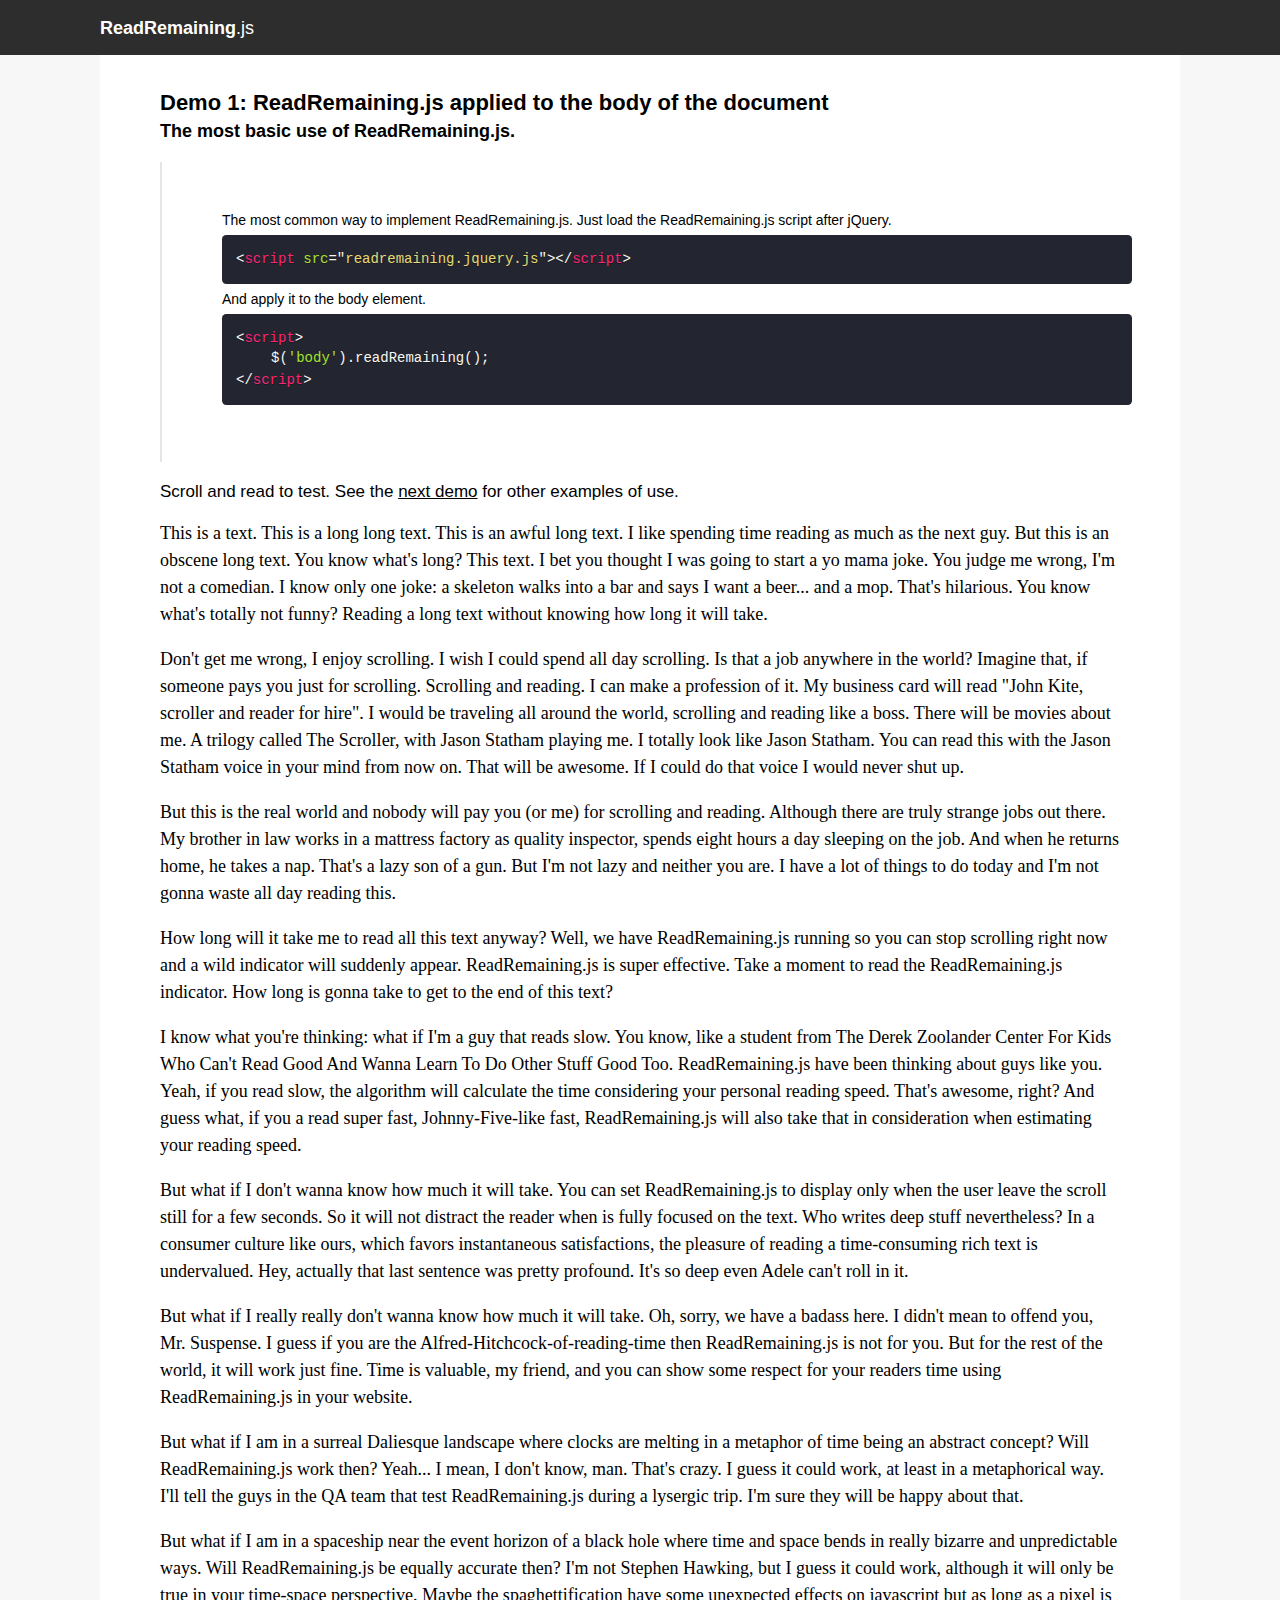
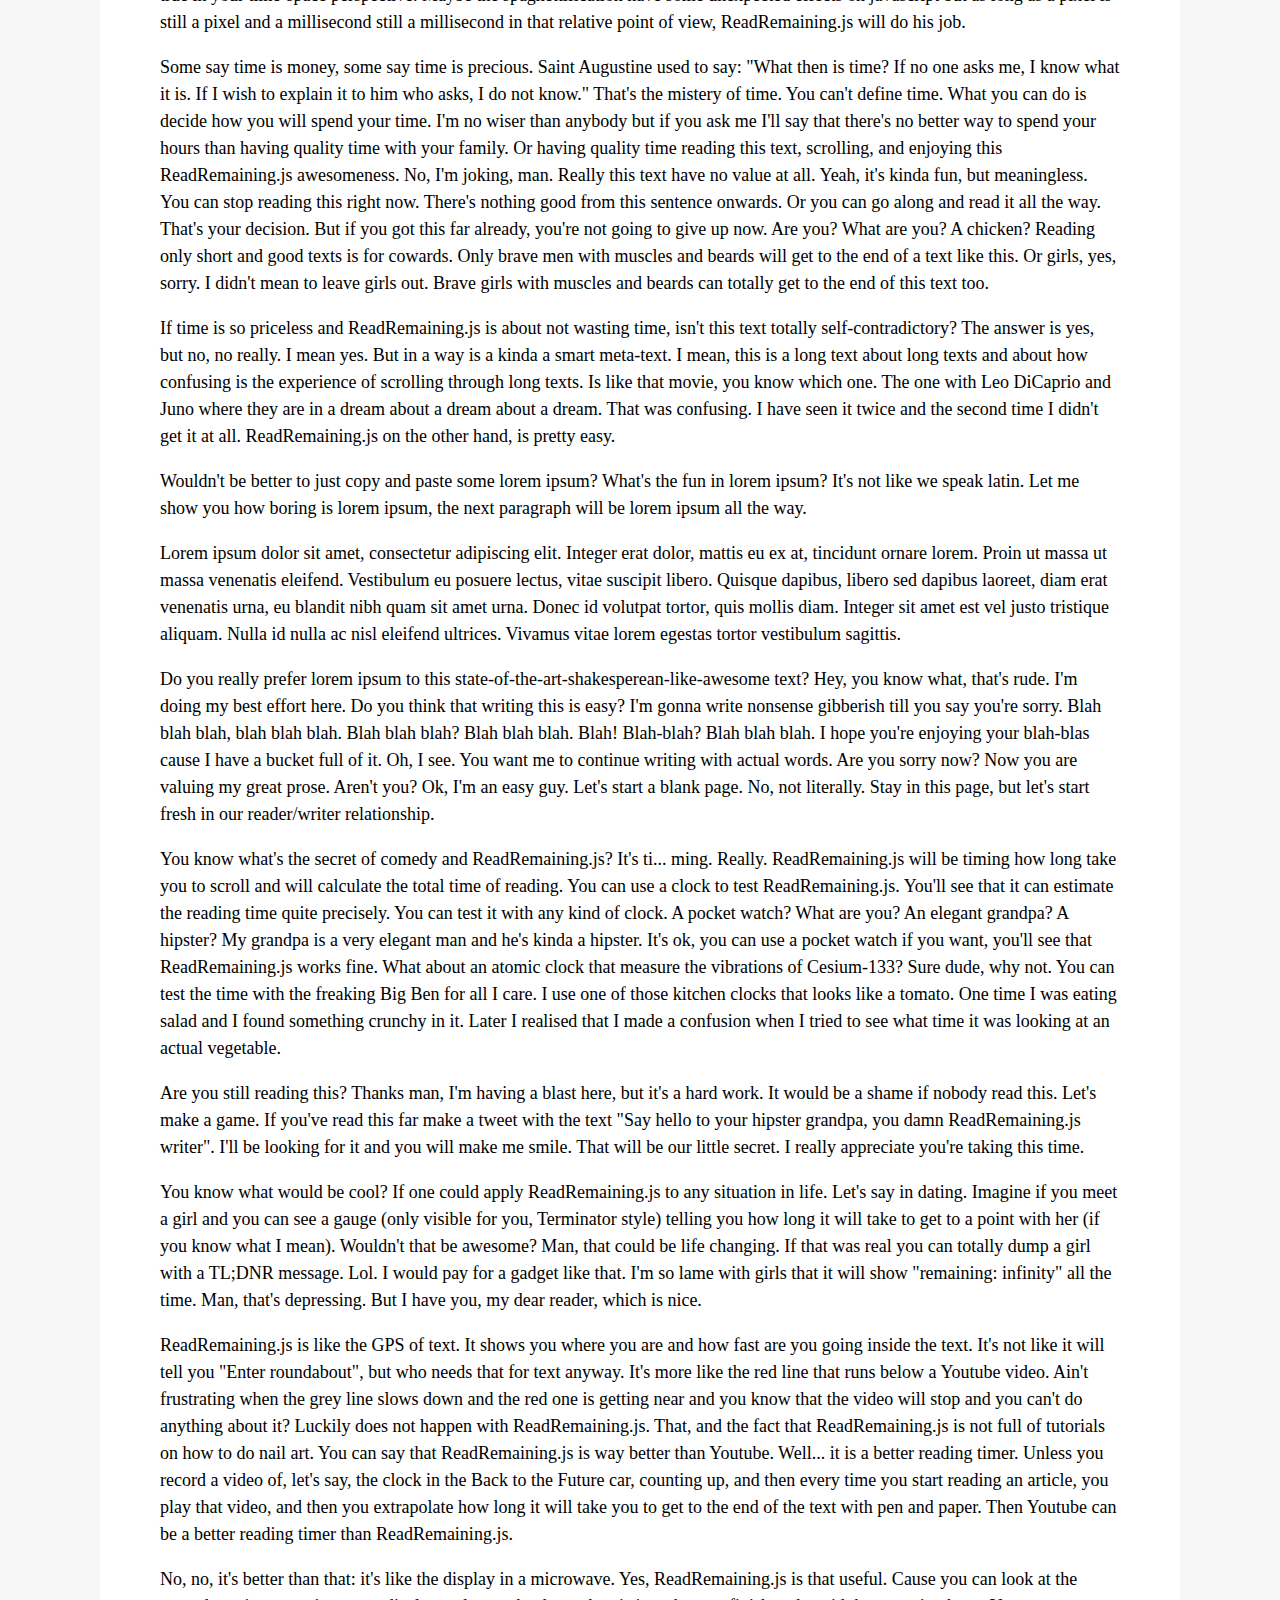
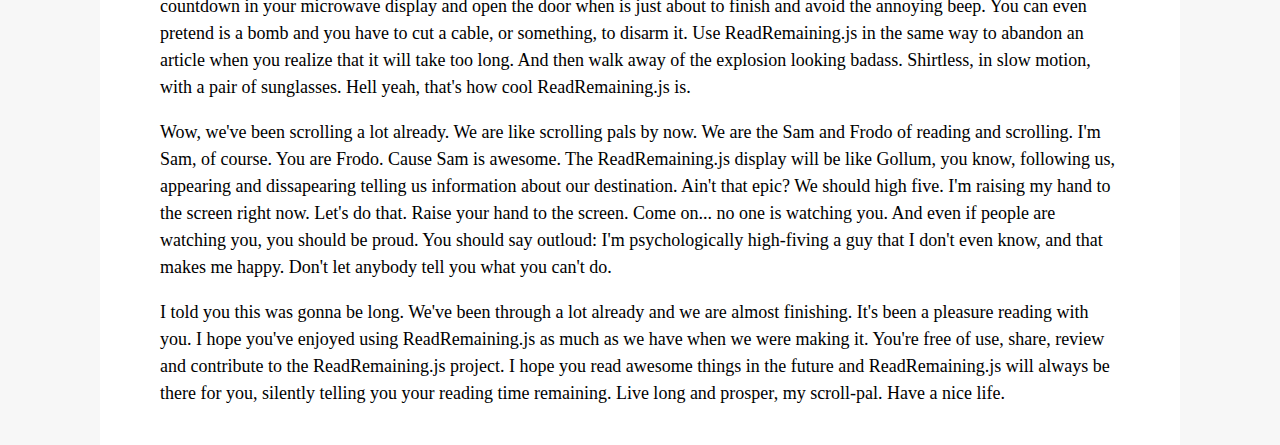
<file: readremaining/demos/demo1.html>
<!DOCTYPE html>
<html>
<head>
<title>Demo 1: Basic ReadRemaining.js</title>
<meta http-equiv="Content-Type" content="text/html; charset=UTF-8"/>
<link rel="stylesheet" href="style.css"/>
<link rel="stylesheet" href="../css/rr_light.css"/>
<link rel="icon" type="image/png" href="images/favicon.png"/>
</head>
<body>
	<div class="header white">
		<div class="wrap">
			<div id="logo"><a href="#"><h1>ReadRemaining<span>.js</span></h1></a></div>
		</div>
	</div>

	<div class="wrap demoText">
		<h1>Demo 1: ReadRemaining.js applied to the body of the document</h1>
		<h2>The most basic use of ReadRemaining.js.</h2>

		<div class="demoInstruction">
			<div class="wrap">

				The most common way to implement ReadRemaining.js. Just load the ReadRemaining.js script after jQuery.

				<pre class=" language-markup"><code class="language-markup"><span class="token script language-javascript"><span class="token tag"><span class="token tag"><span class="token punctuation">&lt;</span>script</span> <span class="token attr-name">src</span><span class="token attr-value"><span class="token punctuation">=</span><span class="token punctuation">"</span>readremaining.jquery.js<span class="token punctuation">"</span></span><span class="token punctuation">&gt;</span></span><span class="token tag"><span class="token tag"><span class="token punctuation">&lt;/</span>script</span><span class="token punctuation">&gt;</span></span></span></code></pre>

				And apply it to the body element.

				<pre class="language-markup"><code class="language-markup"><span class="token script language-javascript"><span class="token tag"><span class="token tag"><span class="token punctuation">&lt;</span>script</span></span><span class="token punctuation">&gt;</span>
	<code class=" language-javascript"><span class="token function">$</span><span class="token punctuation">(</span><span class="token string">'body'</span><span class="token punctuation">)</span><span class="token punctuation">.</span><span class="token function">readRemaining</span><span class="token punctuation">(</span><span class="token punctuation">)</span><span class="token punctuation">;</span></code>
<span class="token tag"><span class="token tag"><span class="token punctuation">&lt;/</span>script</span><span class="token punctuation">&gt;</span></span></span></code></pre>
				
			</div>
		</div>

		<div>
      Scroll and read to test. See the <a href="demo2.html">next demo</a> for other examples of use.
		</div>

		<p>
			This is a text. This is a long long text. This is an awful long text. I like spending time reading as much as the next guy. But this is an obscene long text. You know what's long? This text. I bet you thought I was going to start a yo mama joke. You judge me wrong, I'm not a comedian. I know only one joke: a skeleton walks into a bar and says I want a beer... and a mop. That's hilarious. You know what's totally not funny? Reading a long text without knowing how long it will take.
		</p>
		<p>
			Don't get me wrong, I enjoy scrolling. I wish I could spend all day scrolling. Is that a job anywhere in the world? Imagine that, if someone pays you just for scrolling. Scrolling and reading. I can make a profession of it. My business card will read "John Kite, scroller and reader for hire". I would be traveling all around the world, scrolling and reading like a boss. There will be movies about me. A trilogy called The Scroller, with Jason Statham playing me. I totally look like Jason Statham. You can read this with the Jason Statham voice in your mind from now on. That will be awesome. If I could do that voice I would never shut up.
		</p>
		<p>
			But this is the real world and nobody will pay you (or me) for scrolling and reading. Although there are truly strange jobs out there. My brother in law works in a mattress factory as quality inspector, spends eight hours a day sleeping on the job. And when he returns home, he takes a nap. That's a lazy son of a gun. But I'm not lazy and neither you are. I have a lot of things to do today and I'm not gonna waste all day reading this.
		</p>
		<p>
			How long will it take me to read all this text anyway? Well, we have ReadRemaining.js running so you can stop scrolling right now and a wild indicator will suddenly appear. ReadRemaining.js is super effective. Take a moment to read the ReadRemaining.js indicator. How long is gonna take to get to the end of this text?
		</p>
		<p>
			I know what you're thinking: what if I'm a guy that reads slow. You know, like a student from The Derek Zoolander Center For Kids Who Can't Read Good And Wanna Learn To Do Other Stuff Good Too. ReadRemaining.js have been thinking about guys like you. Yeah, if you read slow, the algorithm will calculate the time considering your personal reading speed. That's awesome, right? And guess what, if you a read super fast, Johnny-Five-like fast, ReadRemaining.js will also take that in consideration when estimating your reading speed.
		</p>
		<p>
			But what if I don't wanna know how much it will take. You can set ReadRemaining.js to display only when the user leave the scroll still for a few seconds. So it will not distract the reader when is fully focused on the text. Who writes deep stuff nevertheless? In a consumer culture like ours, which favors instantaneous satisfactions, the pleasure of reading a time-consuming rich text is undervalued. Hey, actually that last sentence was pretty profound. It's so deep even Adele can't roll in it.
		</p>
		<p>
			But what if I really really don't wanna know how much it will take. Oh, sorry, we have a badass here. I didn't mean to offend you, Mr. Suspense. I guess if you are the Alfred-Hitchcock-of-reading-time then ReadRemaining.js is not for you. But for the rest of the world, it will work just fine. Time is valuable, my friend, and you can show some respect for your readers time using ReadRemaining.js in your website.
		</p>
		<p>
			But what if I am in a surreal Daliesque landscape where clocks are melting in a metaphor of time being an abstract concept? Will ReadRemaining.js work then? Yeah... I mean, I don't know, man. That's crazy. I guess it could work, at least in a metaphorical way. I'll tell the guys in the QA team that test ReadRemaining.js during a lysergic trip. I'm sure they will be happy about that.
		</p>
		<p>
			But what if I am in a spaceship near the event horizon of a black hole where time and space bends in really bizarre and unpredictable ways. Will ReadRemaining.js be equally accurate then? I'm not Stephen Hawking, but I guess it could work, although it will only be true in your time-space perspective. Maybe the spaghettification have some unexpected effects on javascript but as long as a pixel is still a pixel and a millisecond still a millisecond in that relative point of view, ReadRemaining.js will do his job.
		</p>
		<p>
			Some say time is money, some say time is precious. Saint Augustine used to say: "What then is time? If no one asks me, I know what it is. If I wish to explain it to him who asks, I do not know." That's the mistery of time. You can't define time. What you can do is decide how you will spend your time. I'm no wiser than anybody but if you ask me I'll say that there's no better way to spend your hours than having quality time with your family. Or having quality time reading this text, scrolling, and enjoying this ReadRemaining.js awesomeness. No, I'm joking, man. Really this text have no value at all. Yeah, it's kinda fun, but meaningless. You can stop reading this right now. There's nothing good from this sentence onwards. Or you can go along and read it all the way. That's your decision. But if you got this far already, you're not going to give up now. Are you? What are you? A chicken? Reading only short and good texts is for cowards. Only brave men with muscles and beards will get to the end of a text like this. Or girls, yes, sorry. I didn't mean to leave girls out. Brave girls with muscles and beards can totally get to the end of this text too.
		</p>
		<p>
			If time is so priceless and ReadRemaining.js is about not wasting time, isn't this text totally self-contradictory? The answer is yes, but no, no really. I mean yes. But in a way is a kinda a smart meta-text. I mean, this is a long text about long texts and about how confusing is the experience of scrolling through long texts. Is like that movie, you know which one. The one with Leo DiCaprio and Juno where they are in a dream about a dream about a dream. That was confusing. I have seen it twice and the second time I didn't get it at all. ReadRemaining.js on the other hand, is pretty easy.
		</p>
		<p>
			Wouldn't be better to just copy and paste some lorem ipsum? What's the fun in lorem ipsum? It's not like we speak latin. Let me show you how boring is lorem ipsum, the next paragraph will be lorem ipsum all the way.
		</p>
		<p>
			Lorem ipsum dolor sit amet, consectetur adipiscing elit. Integer erat dolor, mattis eu ex at, tincidunt ornare lorem. Proin ut massa ut massa venenatis eleifend. Vestibulum eu posuere lectus, vitae suscipit libero. Quisque dapibus, libero sed dapibus laoreet, diam erat venenatis urna, eu blandit nibh quam sit amet urna. Donec id volutpat tortor, quis mollis diam. Integer sit amet est vel justo tristique aliquam. Nulla id nulla ac nisl eleifend ultrices. Vivamus vitae lorem egestas tortor vestibulum sagittis.
		</p>
		<p>
			Do you really prefer lorem ipsum to this state-of-the-art-shakesperean-like-awesome text? Hey, you know what, that's rude. I'm doing my best effort here. Do you think that writing this is easy? I'm gonna write nonsense gibberish till you say you're sorry. Blah blah blah, blah blah blah. Blah blah blah? Blah blah blah. Blah! Blah-blah? Blah blah blah. I hope you're enjoying your blah-blas cause I have a bucket full of it. Oh, I see. You want me to continue writing with actual words. Are you sorry now? Now you are valuing my great prose. Aren't you? Ok, I'm an easy guy. Let's start a blank page. No, not literally. Stay in this page, but let's start fresh in our reader/writer relationship.
		</p>
		<p>
			You know what's the secret of comedy and ReadRemaining.js? It's ti... ming. Really. ReadRemaining.js will be timing how long take you to scroll and will calculate the total time of reading. You can use a clock to test ReadRemaining.js. You'll see that it can estimate the reading time quite precisely. You can test it with any kind of clock. A pocket watch? What are you? An elegant grandpa? A hipster? My grandpa is a very elegant man and he's kinda a hipster. It's ok, you can use a pocket watch if you want, you'll see that ReadRemaining.js works fine. What about an atomic clock that measure the vibrations of Cesium-133? Sure dude, why not. You can test the time with the freaking Big Ben for all I care. I use one of those kitchen clocks that looks like a tomato. One time I was eating salad and I found something crunchy in it. Later I realised that I made a confusion when I tried to see what time it was looking at an actual vegetable.
		</p>
		<p>
			Are you still reading this? Thanks man, I'm having a blast here, but it's a hard work. It would be a shame if nobody read this. Let's make a game. If you've read this far make a tweet with the text "Say hello to your hipster grandpa, you damn ReadRemaining.js writer". I'll be looking for it and you will make me smile. That will be our little secret. I really appreciate you're taking this time.
		</p>
		<p>
			You know what would be cool? If one could apply ReadRemaining.js to any situation in life. Let's say in dating. Imagine if you meet a girl and you can see a gauge (only visible for you, Terminator style) telling you how long it will take to get to a point with her (if you know what I mean). Wouldn't that be awesome? Man, that could be life changing. If that was real you can totally dump a girl with a TL;DNR message. Lol. I would pay for a gadget like that. I'm so lame with girls that it will show "remaining: infinity" all the time. Man, that's depressing. But I have you, my dear reader, which is nice.
		</p>
		<p>
			ReadRemaining.js is like the GPS of text. It shows you where you are and how fast are you going inside the text. It's not like it will tell you "Enter roundabout", but who needs that for text anyway. It's more like the red line that runs below a Youtube video. Ain't frustrating when the grey line slows down and the red one is getting near and you know that the video will stop and you can't do anything about it? Luckily does not happen with ReadRemaining.js. That, and the fact that ReadRemaining.js is not full of tutorials on how to do nail art. You can say that ReadRemaining.js is way better than Youtube. Well... it is a better reading timer. Unless you record a video of, let's say, the clock in the Back to the Future car, counting up, and then every time you start reading an article, you play that video, and then you extrapolate how long it will take you to get to the end of the text with pen and paper. Then Youtube can be a better reading timer than ReadRemaining.js.
		</p>
		<p>
			No, no, it's better than that: it's like the display in a microwave. Yes, ReadRemaining.js is that useful. Cause you can look at the countdown in your microwave display and open the door when is just about to finish and avoid the annoying beep. You can even pretend is a bomb and you have to cut a cable, or something, to disarm it. Use ReadRemaining.js in the same way to abandon an article when you realize that it will take too long. And then walk away of the explosion looking badass. Shirtless, in slow motion, with a pair of sunglasses. Hell yeah, that's how cool ReadRemaining.js is.
		</p>
		<p>
			Wow, we've been scrolling a lot already. We are like scrolling pals by now. We are the Sam and Frodo of reading and scrolling. I'm Sam, of course. You are Frodo. Cause Sam is awesome. The ReadRemaining.js display will be like Gollum, you know, following us, appearing and dissapearing telling us information about our destination. Ain't that epic? We should high five. I'm raising my hand to the screen right now. Let's do that. Raise your hand to the screen. Come on... no one is watching you. And even if people are watching you, you should be proud. You should say outloud: I'm psychologically high-fiving a guy that I don't even know, and that makes me happy. Don't let anybody tell you what you can't do.
		</p>
		<p>
			I told you this was gonna be long. We've been through a lot already and we are almost finishing. It's been a pleasure reading with you. I hope you've enjoyed using ReadRemaining.js as much as we have when we were making it. You're free of use, share, review and contribute to the ReadRemaining.js project. I hope you read awesome things in the future and ReadRemaining.js will always be there for you, silently telling you your reading time remaining. Live long and prosper, my scroll-pal. Have a nice life.
		</p>
	</div>

<script src="jquery.min.js"></script>
<script src="../src/readremaining.jquery.js"></script>
<script>
	$('body').readRemaining();
</script>
</body>
</html>
</file>
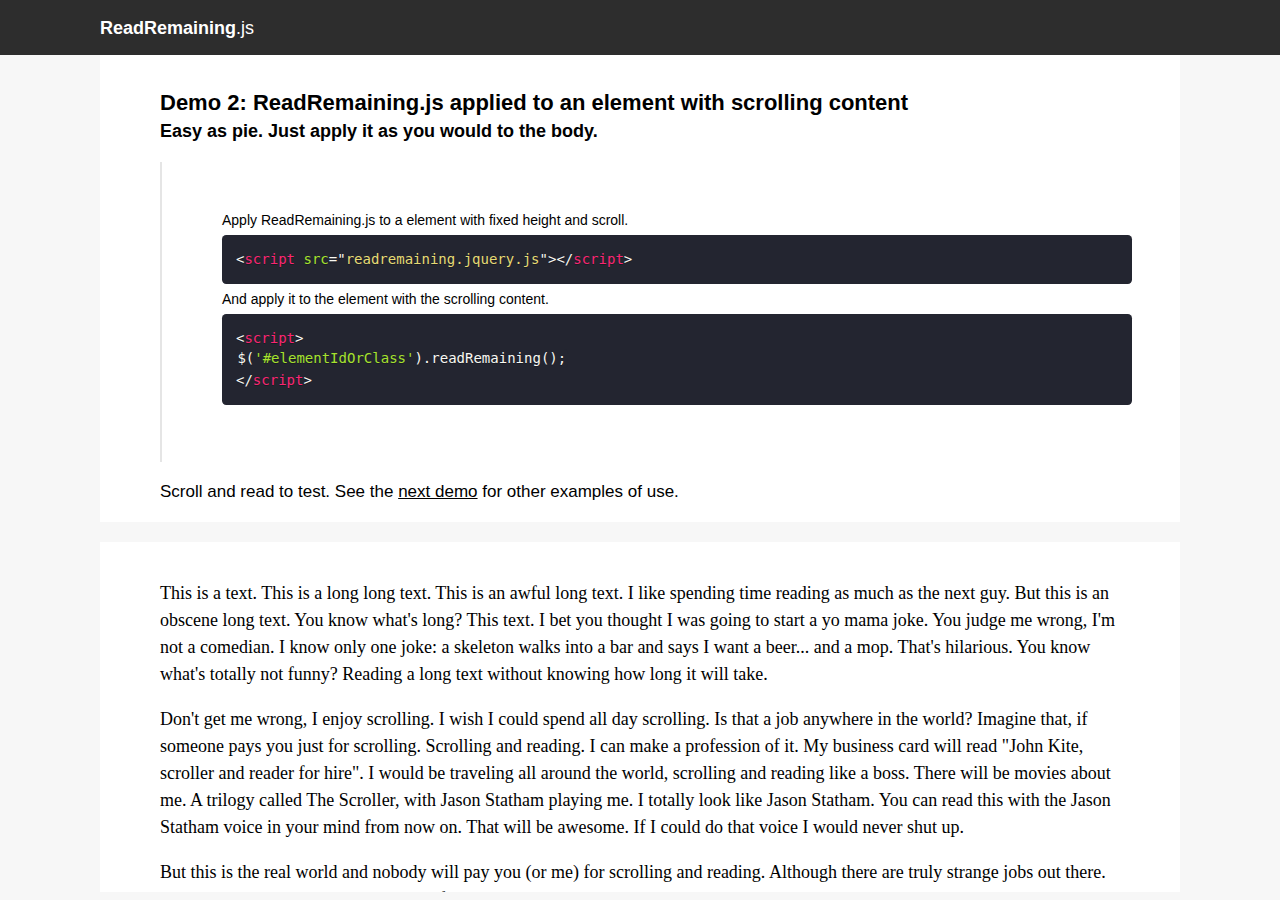
<file: readremaining/demos/demo2.html>
<!DOCTYPE html>
<html>
<head>
<title>Demo 2: ReadRemaining.js on a scrolling element</title>
<meta http-equiv="Content-Type" content="text/html; charset=UTF-8"/>
<link rel="stylesheet" href="style.css"/>
<link rel="stylesheet" href="../css/rr_light.css"/>
<link rel="icon" type="image/png" href="images/favicon.png"/>
</head>
<body>
	<div class="header white">
		<div class="wrap">
			<div id="logo"><a href="#"><h1>ReadRemaining<span>.js</span></h1></a></div>
		</div>
	</div>

	<div class="wrap demoText">
		<h1>Demo 2: ReadRemaining.js applied to an element with scrolling content</h1>
		<h2>Easy as pie. Just apply it as you would to the body.</h2>

		<div class="demoInstruction">
			<div class="wrap">

				Apply ReadRemaining.js to a element with fixed height and scroll.<br/>

				<pre class="language-markup"><code class="language-markup"><span class="token script language-javascript"><span class="token tag"><span class="token tag"><span class="token punctuation">&lt;</span>script</span> <span class="token attr-name">src</span><span class="token attr-value"><span class="token punctuation">=</span><span class="token punctuation">"</span>readremaining.jquery.js<span class="token punctuation">"</span></span><span class="token punctuation">&gt;</span></span><span class="token tag"><span class="token tag"><span class="token punctuation">&lt;/</span>script</span><span class="token punctuation">&gt;</span></span></span></code></pre>

				And apply it to the element with the scrolling content.<br/>

				<pre class="language-markup"><code class="language-markup"><span class="token script language-javascript"><span class="token tag"><span class="token tag"><span class="token punctuation">&lt;</span>script</span></span><span class="token punctuation">&gt;</span>
<code class=" language-javascript"><span class="token function">$</span><span class="token punctuation">(</span><span class="token string">'#elementIdOrClass'</span><span class="token punctuation">)</span><span class="token punctuation">.</span><span class="token function">readRemaining</span><span class="token punctuation">(</span><span class="token punctuation">)</span><span class="token punctuation">;</span></code>
<span class="token tag"><span class="token tag"><span class="token punctuation">&lt;/</span>script</span><span class="token punctuation">&gt;</span></span></span></code></pre>
		
			
			</div>
		</div>

    <div>
      Scroll and read to test. See the <a href="demo3.html">next demo</a> for other examples of use.
    </div>
	</div>

	<div id="demoText" class="wrap demoText" style="height: 350px;overflow: auto;margin-top:20px">

		<p>
			This is a text. This is a long long text. This is an awful long text. I like spending time reading as much as the next guy. But this is an obscene long text. You know what's long? This text. I bet you thought I was going to start a yo mama joke. You judge me wrong, I'm not a comedian. I know only one joke: a skeleton walks into a bar and says I want a beer... and a mop. That's hilarious. You know what's totally not funny? Reading a long text without knowing how long it will take.
		</p>
		<p>
			Don't get me wrong, I enjoy scrolling. I wish I could spend all day scrolling. Is that a job anywhere in the world? Imagine that, if someone pays you just for scrolling. Scrolling and reading. I can make a profession of it. My business card will read "John Kite, scroller and reader for hire". I would be traveling all around the world, scrolling and reading like a boss. There will be movies about me. A trilogy called The Scroller, with Jason Statham playing me. I totally look like Jason Statham. You can read this with the Jason Statham voice in your mind from now on. That will be awesome. If I could do that voice I would never shut up.
		</p>
		<p>
			But this is the real world and nobody will pay you (or me) for scrolling and reading. Although there are truly strange jobs out there. My brother in law works in a mattress factory as quality inspector, spends eight hours a day sleeping on the job. And when he returns home, he takes a nap. That's a lazy son of a gun. But I'm not lazy and neither you are. I have a lot of things to do today and I'm not gonna waste all day reading this.
		</p>
		<p>
			How long will it take me to read all this text anyway? Well, we have ReadRemaining.js running so you can stop scrolling right now and a wild indicator will suddenly appear. ReadRemaining.js is super effective. Take a moment to read the ReadRemaining.js indicator. How long is gonna take to get to the end of this text?
		</p>
		<p>
			I know what you're thinking: what if I'm a guy that reads slow. You know, like a student from The Derek Zoolander Center For Kids Who Can't Read Good And Wanna Learn To Do Other Stuff Good Too. ReadRemaining.js have been thinking about guys like you. Yeah, if you read slow, the algorithm will calculate the time considering your personal reading speed. That's awesome, right? And guess what, if you a read super fast, Johnny-Five-like fast, ReadRemaining.js will also take that in consideration when estimating your reading speed.
		</p>
		<p>
			But what if I don't wanna know how much it will take. You can set ReadRemaining.js to display only when the user leave the scroll still for a few seconds. So it will not distract the reader when is fully focused on the text. Who writes deep stuff nevertheless? In a consumer culture like ours, which favors instantaneous satisfactions, the pleasure of reading a time-consuming rich text is undervalued. Hey, actually that last sentence was pretty profound. It's so deep even Adele can't roll in it.
		</p>
		<p>
			But what if I really really don't wanna know how much it will take. Oh, sorry, we have a badass here. I didn't mean to offend you, Mr. Suspense. I guess if you are the Alfred-Hitchcock-of-reading-time then ReadRemaining.js is not for you. But for the rest of the world, it will work just fine. Time is valuable, my friend, and you can show some respect for your readers time using ReadRemaining.js in your website.
		</p>
		<p>
			But what if I am in a surreal Daliesque landscape where clocks are melting in a metaphor of time being an abstract concept? Will ReadRemaining.js work then? Yeah... I mean, I don't know, man. That's crazy. I guess it could work, at least in a metaphorical way. I'll tell the guys in the QA team that test ReadRemaining.js during a lysergic trip. I'm sure they will be happy about that.
		</p>
		<p>
			But what if I am in a spaceship near the event horizon of a black hole where time and space bends in really bizarre and unpredictable ways. Will ReadRemaining.js be equally accurate then? I'm not Stephen Hawking, but I guess it could work, although it will only be true in your time-space perspective. Maybe the spaghettification have some unexpected effects on javascript but as long as a pixel is still a pixel and a millisecond still a millisecond in that relative point of view, ReadRemaining.js will do his job.
		</p>
		<p>
			Some say time is money, some say time is precious. Saint Augustine used to say: "What then is time? If no one asks me, I know what it is. If I wish to explain it to him who asks, I do not know." That's the mistery of time. You can't define time. What you can do is decide how you will spend your time. I'm no wiser than anybody but if you ask me I'll say that there's no better way to spend your hours than having quality time with your family. Or having quality time reading this text, scrolling, and enjoying this ReadRemaining.js awesomeness. No, I'm joking, man. Really this text have no value at all. Yeah, it's kinda fun, but meaningless. You can stop reading this right now. There's nothing good from this sentence onwards. Or you can go along and read it all the way. That's your decision. But if you got this far already, you're not going to give up now. Are you? What are you? A chicken? Reading only short and good texts is for cowards. Only brave men with muscles and beards will get to the end of a text like this. Or girls, yes, sorry. I didn't mean to leave girls out. Brave girls with muscles and beards can totally get to the end of this text too.
		</p>
		<p>
			If time is so priceless and ReadRemaining.js is about not wasting time, isn't this text totally self-contradictory? The answer is yes, but no, no really. I mean yes. But in a way is a kinda a smart meta-text. I mean, this is a long text about long texts and about how confusing is the experience of scrolling through long texts. Is like that movie, you know which one. The one with Leo DiCaprio and Juno where they are in a dream about a dream about a dream. That was confusing. I have seen it twice and the second time I didn't get it at all. ReadRemaining.js on the other hand, is pretty easy.
		</p>
		<p>
			Wouldn't be better to just copy and paste some lorem ipsum? What's the fun in lorem ipsum? It's not like we speak latin. Let me show you how boring is lorem ipsum, the next paragraph will be lorem ipsum all the way.
		</p>
		<p>
			Lorem ipsum dolor sit amet, consectetur adipiscing elit. Integer erat dolor, mattis eu ex at, tincidunt ornare lorem. Proin ut massa ut massa venenatis eleifend. Vestibulum eu posuere lectus, vitae suscipit libero. Quisque dapibus, libero sed dapibus laoreet, diam erat venenatis urna, eu blandit nibh quam sit amet urna. Donec id volutpat tortor, quis mollis diam. Integer sit amet est vel justo tristique aliquam. Nulla id nulla ac nisl eleifend ultrices. Vivamus vitae lorem egestas tortor vestibulum sagittis.
		</p>
		<p>
			Do you really prefer lorem ipsum to this state-of-the-art-shakesperean-like-awesome text? Hey, you know what, that's rude. I'm doing my best effort here. Do you think that writing this is easy? I'm gonna write nonsense gibberish till you say you're sorry. Blah blah blah, blah blah blah. Blah blah blah? Blah blah blah. Blah! Blah-blah? Blah blah blah. I hope you're enjoying your blah-blas cause I have a bucket full of it. Oh, I see. You want me to continue writing with actual words. Are you sorry now? Now you are valuing my great prose. Aren't you? Ok, I'm an easy guy. Let's start a blank page. No, not literally. Stay in this page, but let's start fresh in our reader/writer relationship.
		</p>
		<p>
			You know what's the secret of comedy and ReadRemaining.js? It's ti... ming. Really. ReadRemaining.js will be timing how long take you to scroll and will calculate the total time of reading. You can use a clock to test ReadRemaining.js. You'll see that it can estimate the reading time quite precisely. You can test it with any kind of clock. A pocket watch? What are you? An elegant grandpa? A hipster? My grandpa is a very elegant man and he's kinda a hipster. It's ok, you can use a pocket watch if you want, you'll see that ReadRemaining.js works fine. What about an atomic clock that measure the vibrations of Cesium-133? Sure dude, why not. You can test the time with the freaking Big Ben for all I care. I use one of those kitchen clocks that looks like a tomato. One time I was eating salad and I found something crunchy in it. Later I realised that I made a confusion when I tried to see what time it was looking at an actual vegetable.
		</p>
		<p>
			Are you still reading this? Thanks man, I'm having a blast here, but it's a hard work. It would be a shame if nobody read this. Let's make a game. If you've read this far make a tweet with the text "Say hello to your hipster grandpa, you damn ReadRemaining.js writer". I'll be looking for it and you will make me smile. That will be our little secret. I really appreciate you're taking this time.
		</p>
		<p>
			You know what would be cool? If one could apply ReadRemaining.js to any situation in life. Let's say in dating. Imagine if you meet a girl and you can see a gauge (only visible for you, Terminator style) telling you how long it will take to get to a point with her (if you know what I mean). Wouldn't that be awesome? Man, that could be life changing. If that was real you can totally dump a girl with a TL;DNR message. Lol. I would pay for a gadget like that. I'm so lame with girls that it will show "remaining: infinity" all the time. Man, that's depressing. But I have you, my dear reader, which is nice.
		</p>
		<p>
			ReadRemaining.js is like the GPS of text. It shows you where you are and how fast are you going inside the text. It's not like it will tell you "Enter roundabout", but who needs that for text anyway. It's more like the red line that runs below a Youtube video. Ain't frustrating when the grey line slows down and the red one is getting near and you know that the video will stop and you can't do anything about it? Luckily does not happen with ReadRemaining.js. That, and the fact that ReadRemaining.js is not full of tutorials on how to do nail art. You can say that ReadRemaining.js is way better than Youtube. Well... it is a better reading timer. Unless you record a video of, let's say, the clock in the Back to the Future car, counting up, and then every time you start reading an article, you play that video, and then you extrapolate how long it will take you to get to the end of the text with pen and paper. Then Youtube can be a better reading timer than ReadRemaining.js.
		</p>
		<p>
			No, no, it's better than that: it's like the display in a microwave. Yes, ReadRemaining.js is that useful. Cause you can look at the countdown in your microwave display and open the door when is just about to finish and avoid the annoying beep. You can even pretend is a bomb and you have to cut a cable, or something, to disarm it. Use ReadRemaining.js in the same way to abandon an article when you realize that it will take too long. And then walk away of the explosion looking badass. Shirtless, in slow motion, with a pair of sunglasses. Hell yeah, that's how cool ReadRemaining.js is.
		</p>
		<p>
			Wow, we've been scrolling a lot already. We are like scrolling pals by now. We are the Sam and Frodo of reading and scrolling. I'm Sam, of course. You are Frodo. Cause Sam is awesome. The ReadRemaining.js display will be like Gollum, you know, following us, appearing and dissapearing telling us information about our destination. Ain't that epic? We should high five. I'm raising my hand to the screen right now. Let's do that. Raise your hand to the screen. Come on... no one is watching you. And even if people are watching you, you should be proud. You should say outloud: I'm psychologically high-fiving a guy that I don't even know, and that makes me happy. Don't let anybody tell you what you can't do.
		</p>
		<p>
			I told you this was gonna be long. We've been through a lot already and we are almost finishing. It's been a pleasure reading with you. I hope you've enjoyed using ReadRemaining.js as much as we have when we were making it. You're free of use, share, review and contribute to the ReadRemaining.js project. I hope you read awesome things in the future and ReadRemaining.js will always be there for you, silently telling you your reading time remaining. Live long and prosper, my scroll-pal. Have a nice life.
		</p>
	</div>

<script src="jquery.min.js"></script>
<script src="../src/readremaining.jquery.js"></script>
<script>
	$('#demoText').readRemaining();
</script>
</body>
</html>
</file>
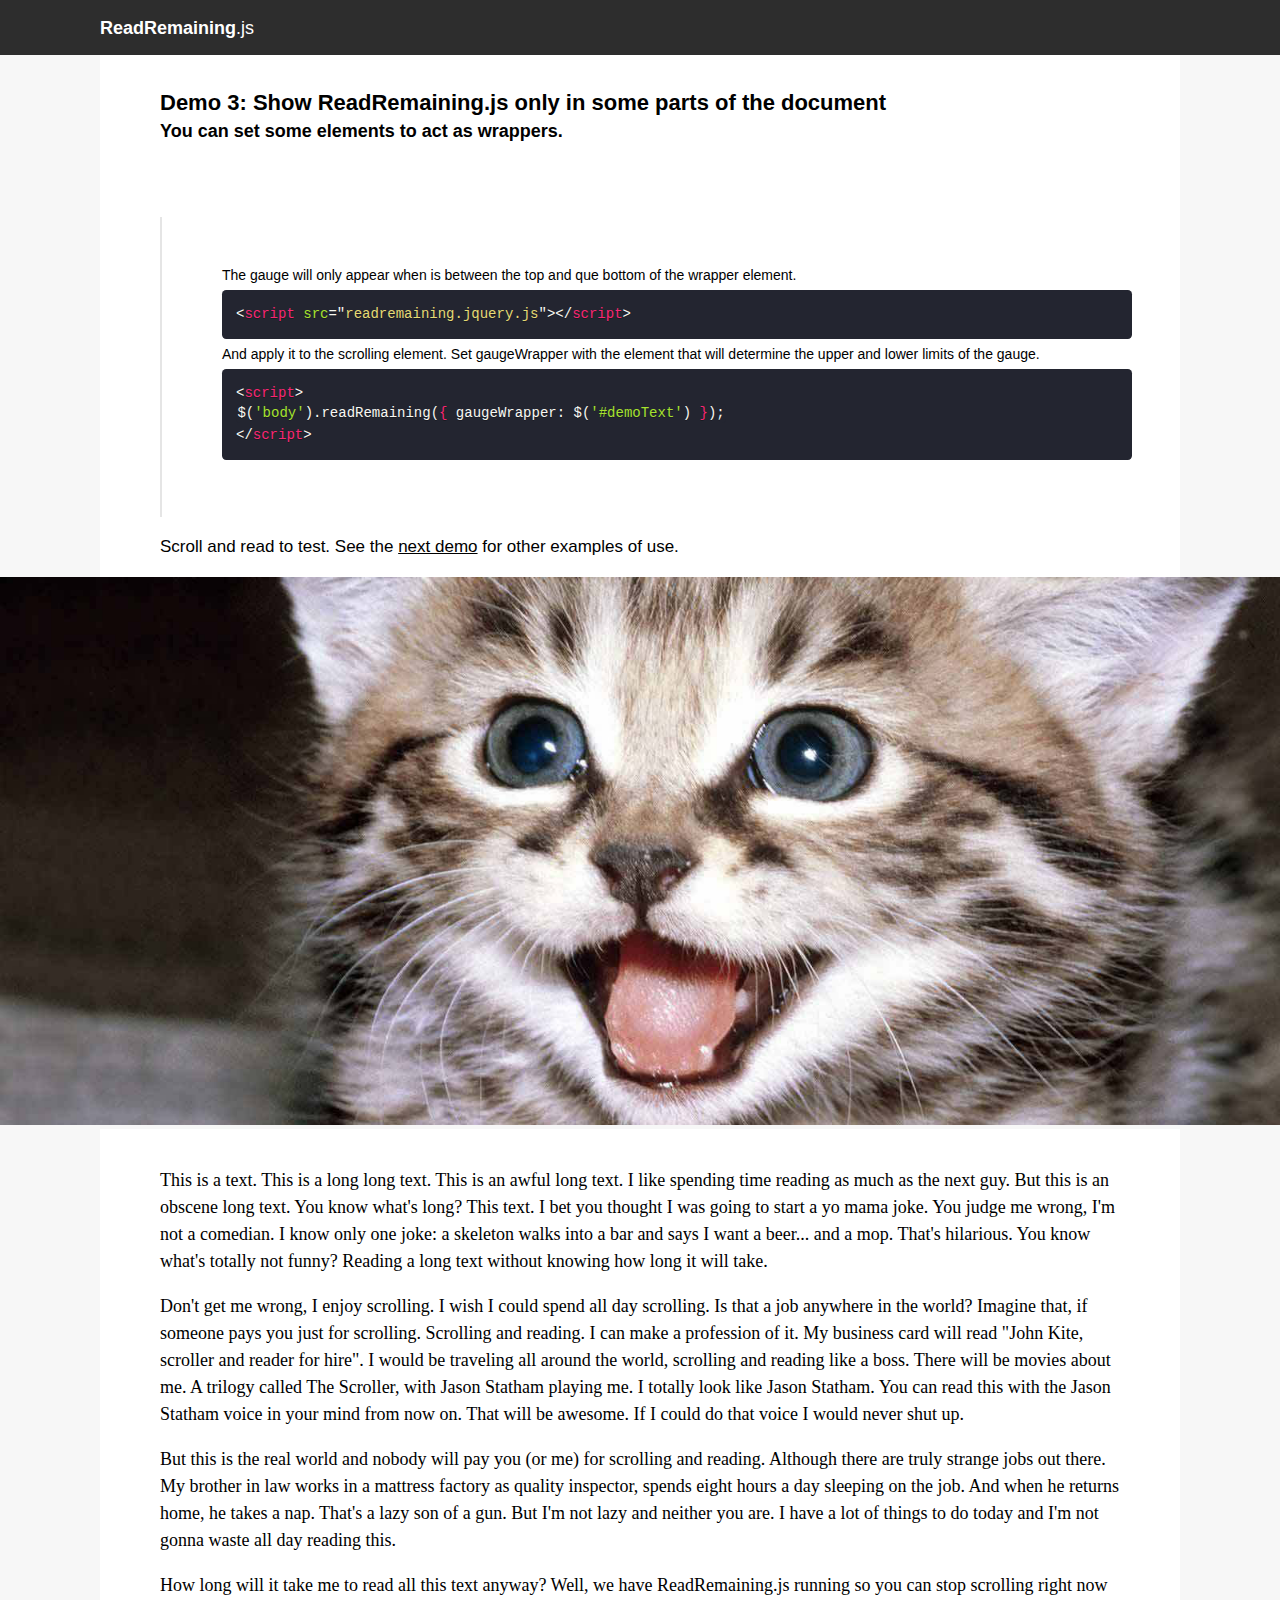
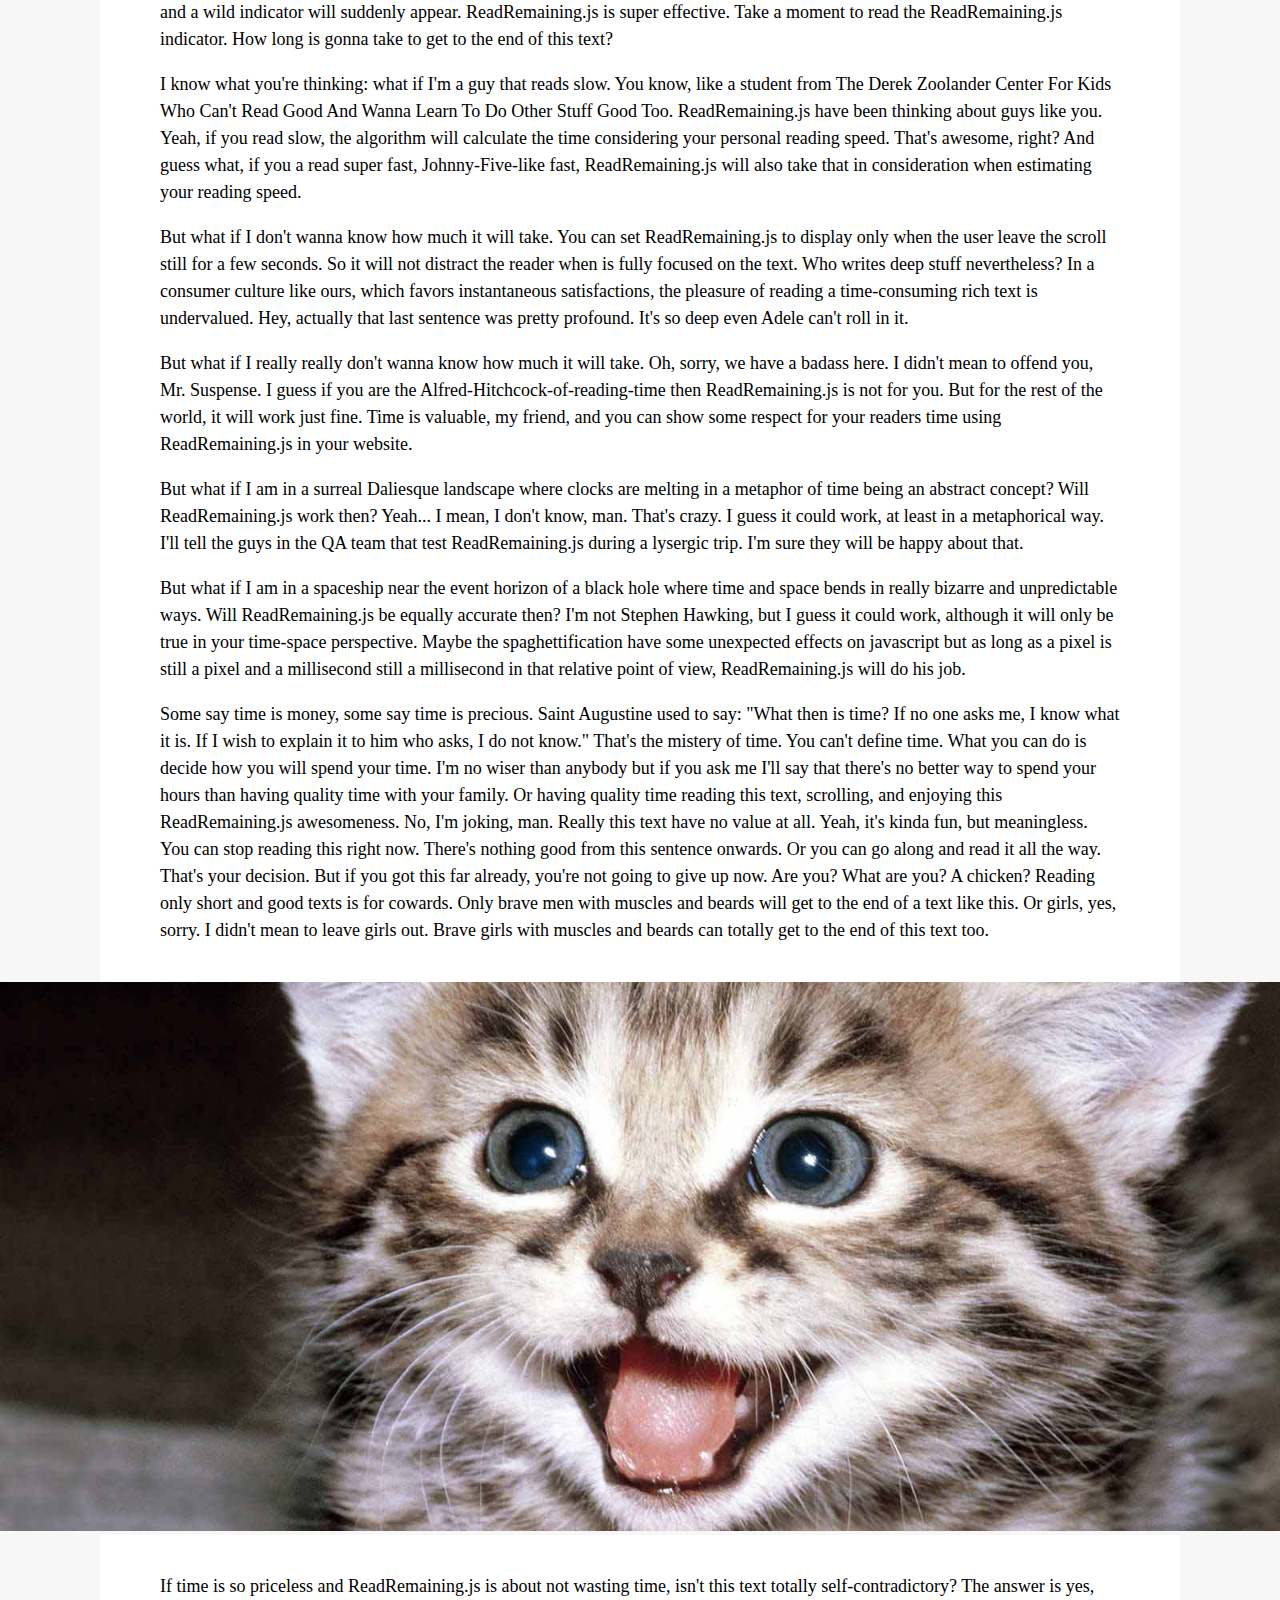
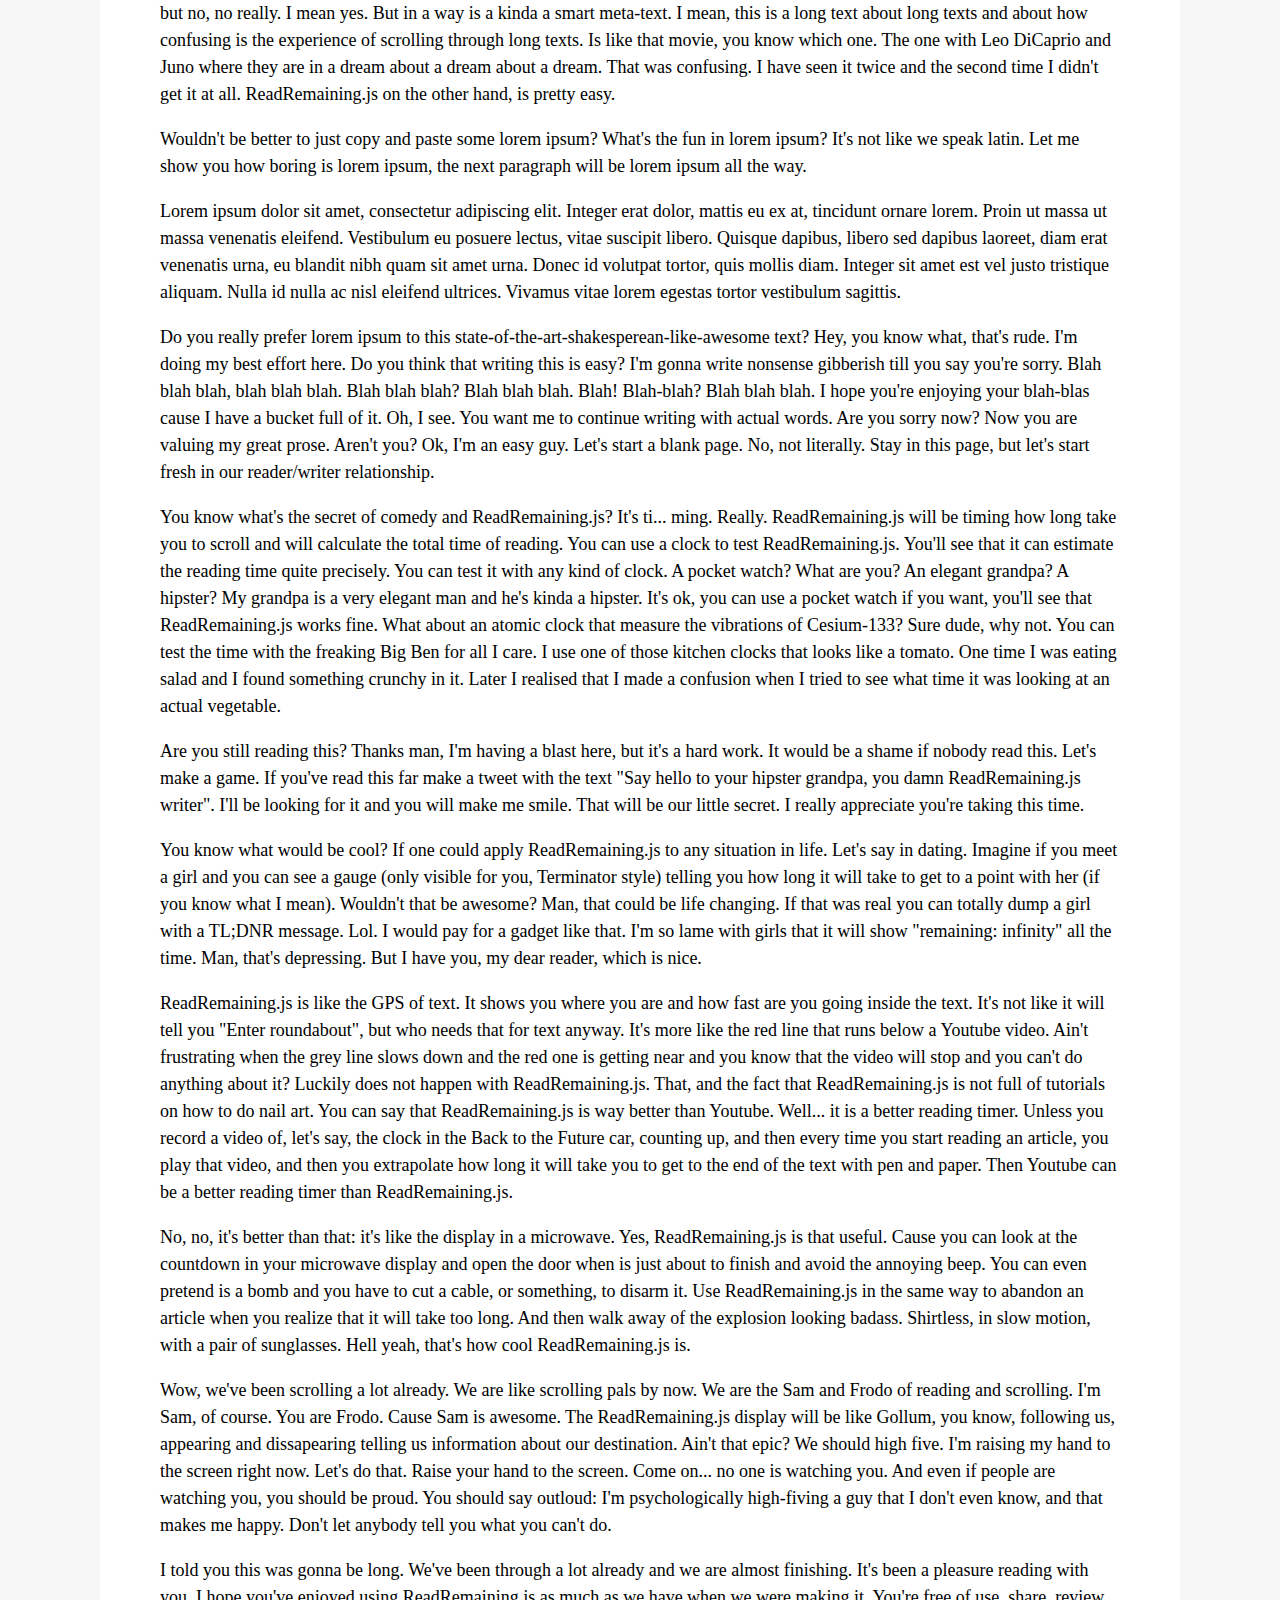
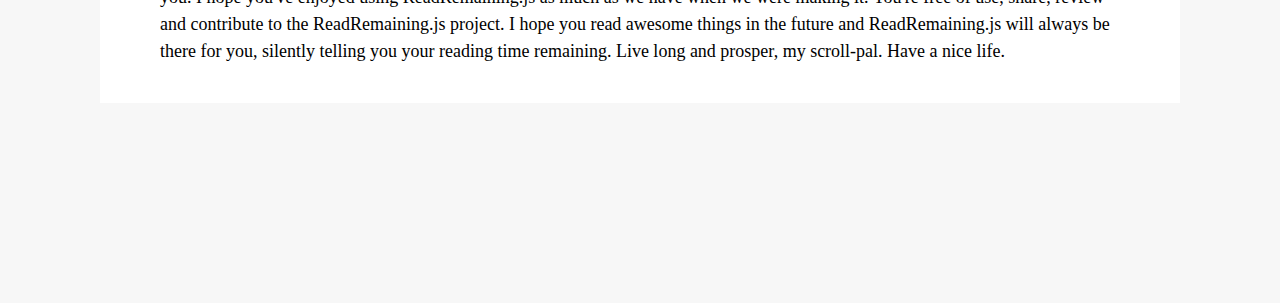
<file: readremaining/demos/demo3.html>
<!DOCTYPE html>
<html>
<head>
<title>Demo 3: ReadRemaining.js with gauge wrapper</title>
<meta http-equiv="Content-Type" content="text/html; charset=UTF-8"/>
<link rel="stylesheet" href="style.css"/>
<link rel="stylesheet" href="../css/rr_light.css"/>
<link rel="icon" type="image/png" href="images/favicon.png"/>
</head>
<body>
	<div class="header white">
		<div class="wrap">
			<div id="logo"><a href="#"><h1>ReadRemaining<span>.js</span></h1></a></div>
		</div>
	</div>

	<div class="wrap demoText">
		<h1>Demo 3: Show ReadRemaining.js only in some parts of the document</h1>
		<h2>You can set some elements to act as wrappers.</h2>

	</div>

	<div class="wrap demoText">
		<div class="demoInstruction">
			<div class="wrap">

				The gauge will only appear when is between the top and que bottom of the wrapper element.

				<pre class="language-markup"><code class="language-markup"><span class="token script language-javascript"><span class="token tag"><span class="token tag"><span class="token punctuation">&lt;</span>script</span> <span class="token attr-name">src</span><span class="token attr-value"><span class="token punctuation">=</span><span class="token punctuation">"</span>readremaining.jquery.js<span class="token punctuation">"</span></span><span class="token punctuation">&gt;</span></span><span class="token tag"><span class="token tag"><span class="token punctuation">&lt;/</span>script</span><span class="token punctuation">&gt;</span></span></span></code></pre>

				And apply it to the scrolling element. Set gaugeWrapper with the element that will determine the upper and lower limits of the gauge.

				<pre class="language-markup"><code class="language-markup"><span class="token script language-javascript"><span class="token tag"><span class="token tag"><span class="token punctuation">&lt;</span>script</span></span><span class="token punctuation">&gt;</span>
<code class=" language-javascript"><span class="token function">$</span><span class="token punctuation">(</span><span class="token string">'body'</span><span class="token punctuation">)</span><span class="token punctuation">.</span><span class="token function">readRemaining</span><span class="token punctuation">(<span class="token tag">{</span> gaugeWrapper: $(<span class="token string">'#demoText'</span>) <span class="token tag">}</span></span><span class="token punctuation">)</span><span class="token punctuation">;</span></code>
<span class="token tag"><span class="token tag"><span class="token punctuation">&lt;/</span>script</span><span class="token punctuation">&gt;</span></span></span></code></pre>

			</div>
		</div>

		<div>
      Scroll and read to test. See the <a href="demo4.html">next demo</a> for other examples of use.
		</div>
	</div>
	<img src="images/kitten.jpg" alt="" style="width:100%"/>

	<div class="wrap demoText gaugeLimits">
		<p>
			This is a text. This is a long long text. This is an awful long text. I like spending time reading as much as the next guy. But this is an obscene long text. You know what's long? This text. I bet you thought I was going to start a yo mama joke. You judge me wrong, I'm not a comedian. I know only one joke: a skeleton walks into a bar and says I want a beer... and a mop. That's hilarious. You know what's totally not funny? Reading a long text without knowing how long it will take.
		</p>
		<p>
			Don't get me wrong, I enjoy scrolling. I wish I could spend all day scrolling. Is that a job anywhere in the world? Imagine that, if someone pays you just for scrolling. Scrolling and reading. I can make a profession of it. My business card will read "John Kite, scroller and reader for hire". I would be traveling all around the world, scrolling and reading like a boss. There will be movies about me. A trilogy called The Scroller, with Jason Statham playing me. I totally look like Jason Statham. You can read this with the Jason Statham voice in your mind from now on. That will be awesome. If I could do that voice I would never shut up.
		</p>
		<p>
			But this is the real world and nobody will pay you (or me) for scrolling and reading. Although there are truly strange jobs out there. My brother in law works in a mattress factory as quality inspector, spends eight hours a day sleeping on the job. And when he returns home, he takes a nap. That's a lazy son of a gun. But I'm not lazy and neither you are. I have a lot of things to do today and I'm not gonna waste all day reading this.
		</p>
		<p>
			How long will it take me to read all this text anyway? Well, we have ReadRemaining.js running so you can stop scrolling right now and a wild indicator will suddenly appear. ReadRemaining.js is super effective. Take a moment to read the ReadRemaining.js indicator. How long is gonna take to get to the end of this text?
		</p>
		<p>
			I know what you're thinking: what if I'm a guy that reads slow. You know, like a student from The Derek Zoolander Center For Kids Who Can't Read Good And Wanna Learn To Do Other Stuff Good Too. ReadRemaining.js have been thinking about guys like you. Yeah, if you read slow, the algorithm will calculate the time considering your personal reading speed. That's awesome, right? And guess what, if you a read super fast, Johnny-Five-like fast, ReadRemaining.js will also take that in consideration when estimating your reading speed.
		</p>
		<p>
			But what if I don't wanna know how much it will take. You can set ReadRemaining.js to display only when the user leave the scroll still for a few seconds. So it will not distract the reader when is fully focused on the text. Who writes deep stuff nevertheless? In a consumer culture like ours, which favors instantaneous satisfactions, the pleasure of reading a time-consuming rich text is undervalued. Hey, actually that last sentence was pretty profound. It's so deep even Adele can't roll in it.
		</p>
		<p>
			But what if I really really don't wanna know how much it will take. Oh, sorry, we have a badass here. I didn't mean to offend you, Mr. Suspense. I guess if you are the Alfred-Hitchcock-of-reading-time then ReadRemaining.js is not for you. But for the rest of the world, it will work just fine. Time is valuable, my friend, and you can show some respect for your readers time using ReadRemaining.js in your website.
		</p>
		<p>
			But what if I am in a surreal Daliesque landscape where clocks are melting in a metaphor of time being an abstract concept? Will ReadRemaining.js work then? Yeah... I mean, I don't know, man. That's crazy. I guess it could work, at least in a metaphorical way. I'll tell the guys in the QA team that test ReadRemaining.js during a lysergic trip. I'm sure they will be happy about that.
		</p>
		<p>
			But what if I am in a spaceship near the event horizon of a black hole where time and space bends in really bizarre and unpredictable ways. Will ReadRemaining.js be equally accurate then? I'm not Stephen Hawking, but I guess it could work, although it will only be true in your time-space perspective. Maybe the spaghettification have some unexpected effects on javascript but as long as a pixel is still a pixel and a millisecond still a millisecond in that relative point of view, ReadRemaining.js will do his job.
		</p>
		<p>
			Some say time is money, some say time is precious. Saint Augustine used to say: "What then is time? If no one asks me, I know what it is. If I wish to explain it to him who asks, I do not know." That's the mistery of time. You can't define time. What you can do is decide how you will spend your time. I'm no wiser than anybody but if you ask me I'll say that there's no better way to spend your hours than having quality time with your family. Or having quality time reading this text, scrolling, and enjoying this ReadRemaining.js awesomeness. No, I'm joking, man. Really this text have no value at all. Yeah, it's kinda fun, but meaningless. You can stop reading this right now. There's nothing good from this sentence onwards. Or you can go along and read it all the way. That's your decision. But if you got this far already, you're not going to give up now. Are you? What are you? A chicken? Reading only short and good texts is for cowards. Only brave men with muscles and beards will get to the end of a text like this. Or girls, yes, sorry. I didn't mean to leave girls out. Brave girls with muscles and beards can totally get to the end of this text too.
		</p>
	</div>
	<img src="images/kitten.jpg" alt="" style="width:100%"/>

	<div class="wrap demoText gaugeLimits" style="margin-bottom: 200px;">
		<p>
			If time is so priceless and ReadRemaining.js is about not wasting time, isn't this text totally self-contradictory? The answer is yes, but no, no really. I mean yes. But in a way is a kinda a smart meta-text. I mean, this is a long text about long texts and about how confusing is the experience of scrolling through long texts. Is like that movie, you know which one. The one with Leo DiCaprio and Juno where they are in a dream about a dream about a dream. That was confusing. I have seen it twice and the second time I didn't get it at all. ReadRemaining.js on the other hand, is pretty easy.
		</p>
		<p>
			Wouldn't be better to just copy and paste some lorem ipsum? What's the fun in lorem ipsum? It's not like we speak latin. Let me show you how boring is lorem ipsum, the next paragraph will be lorem ipsum all the way.
		</p>
		<p>
			Lorem ipsum dolor sit amet, consectetur adipiscing elit. Integer erat dolor, mattis eu ex at, tincidunt ornare lorem. Proin ut massa ut massa venenatis eleifend. Vestibulum eu posuere lectus, vitae suscipit libero. Quisque dapibus, libero sed dapibus laoreet, diam erat venenatis urna, eu blandit nibh quam sit amet urna. Donec id volutpat tortor, quis mollis diam. Integer sit amet est vel justo tristique aliquam. Nulla id nulla ac nisl eleifend ultrices. Vivamus vitae lorem egestas tortor vestibulum sagittis.
		</p>
		<p>
			Do you really prefer lorem ipsum to this state-of-the-art-shakesperean-like-awesome text? Hey, you know what, that's rude. I'm doing my best effort here. Do you think that writing this is easy? I'm gonna write nonsense gibberish till you say you're sorry. Blah blah blah, blah blah blah. Blah blah blah? Blah blah blah. Blah! Blah-blah? Blah blah blah. I hope you're enjoying your blah-blas cause I have a bucket full of it. Oh, I see. You want me to continue writing with actual words. Are you sorry now? Now you are valuing my great prose. Aren't you? Ok, I'm an easy guy. Let's start a blank page. No, not literally. Stay in this page, but let's start fresh in our reader/writer relationship.
		</p>
		<p>
			You know what's the secret of comedy and ReadRemaining.js? It's ti... ming. Really. ReadRemaining.js will be timing how long take you to scroll and will calculate the total time of reading. You can use a clock to test ReadRemaining.js. You'll see that it can estimate the reading time quite precisely. You can test it with any kind of clock. A pocket watch? What are you? An elegant grandpa? A hipster? My grandpa is a very elegant man and he's kinda a hipster. It's ok, you can use a pocket watch if you want, you'll see that ReadRemaining.js works fine. What about an atomic clock that measure the vibrations of Cesium-133? Sure dude, why not. You can test the time with the freaking Big Ben for all I care. I use one of those kitchen clocks that looks like a tomato. One time I was eating salad and I found something crunchy in it. Later I realised that I made a confusion when I tried to see what time it was looking at an actual vegetable.
		</p>
		<p>
			Are you still reading this? Thanks man, I'm having a blast here, but it's a hard work. It would be a shame if nobody read this. Let's make a game. If you've read this far make a tweet with the text "Say hello to your hipster grandpa, you damn ReadRemaining.js writer". I'll be looking for it and you will make me smile. That will be our little secret. I really appreciate you're taking this time.
		</p>
		<p>
			You know what would be cool? If one could apply ReadRemaining.js to any situation in life. Let's say in dating. Imagine if you meet a girl and you can see a gauge (only visible for you, Terminator style) telling you how long it will take to get to a point with her (if you know what I mean). Wouldn't that be awesome? Man, that could be life changing. If that was real you can totally dump a girl with a TL;DNR message. Lol. I would pay for a gadget like that. I'm so lame with girls that it will show "remaining: infinity" all the time. Man, that's depressing. But I have you, my dear reader, which is nice.
		</p>
		<p>
			ReadRemaining.js is like the GPS of text. It shows you where you are and how fast are you going inside the text. It's not like it will tell you "Enter roundabout", but who needs that for text anyway. It's more like the red line that runs below a Youtube video. Ain't frustrating when the grey line slows down and the red one is getting near and you know that the video will stop and you can't do anything about it? Luckily does not happen with ReadRemaining.js. That, and the fact that ReadRemaining.js is not full of tutorials on how to do nail art. You can say that ReadRemaining.js is way better than Youtube. Well... it is a better reading timer. Unless you record a video of, let's say, the clock in the Back to the Future car, counting up, and then every time you start reading an article, you play that video, and then you extrapolate how long it will take you to get to the end of the text with pen and paper. Then Youtube can be a better reading timer than ReadRemaining.js.
		</p>
		<p>
			No, no, it's better than that: it's like the display in a microwave. Yes, ReadRemaining.js is that useful. Cause you can look at the countdown in your microwave display and open the door when is just about to finish and avoid the annoying beep. You can even pretend is a bomb and you have to cut a cable, or something, to disarm it. Use ReadRemaining.js in the same way to abandon an article when you realize that it will take too long. And then walk away of the explosion looking badass. Shirtless, in slow motion, with a pair of sunglasses. Hell yeah, that's how cool ReadRemaining.js is.
		</p>
		<p>
			Wow, we've been scrolling a lot already. We are like scrolling pals by now. We are the Sam and Frodo of reading and scrolling. I'm Sam, of course. You are Frodo. Cause Sam is awesome. The ReadRemaining.js display will be like Gollum, you know, following us, appearing and dissapearing telling us information about our destination. Ain't that epic? We should high five. I'm raising my hand to the screen right now. Let's do that. Raise your hand to the screen. Come on... no one is watching you. And even if people are watching you, you should be proud. You should say outloud: I'm psychologically high-fiving a guy that I don't even know, and that makes me happy. Don't let anybody tell you what you can't do.
		</p>
		<p>
			I told you this was gonna be long. We've been through a lot already and we are almost finishing. It's been a pleasure reading with you. I hope you've enjoyed using ReadRemaining.js as much as we have when we were making it. You're free of use, share, review and contribute to the ReadRemaining.js project. I hope you read awesome things in the future and ReadRemaining.js will always be there for you, silently telling you your reading time remaining. Live long and prosper, my scroll-pal. Have a nice life.
		</p>
	</div>
	
<script src="jquery.min.js"></script>
<script src="../src/readremaining.jquery.js"></script>
<script>
	$('body').readRemaining({ showGaugeOnStart: true, showGaugeDelay: 0, gaugeWrapper: $('.gaugeLimits') });
</script>
</body>
</html>
</file>
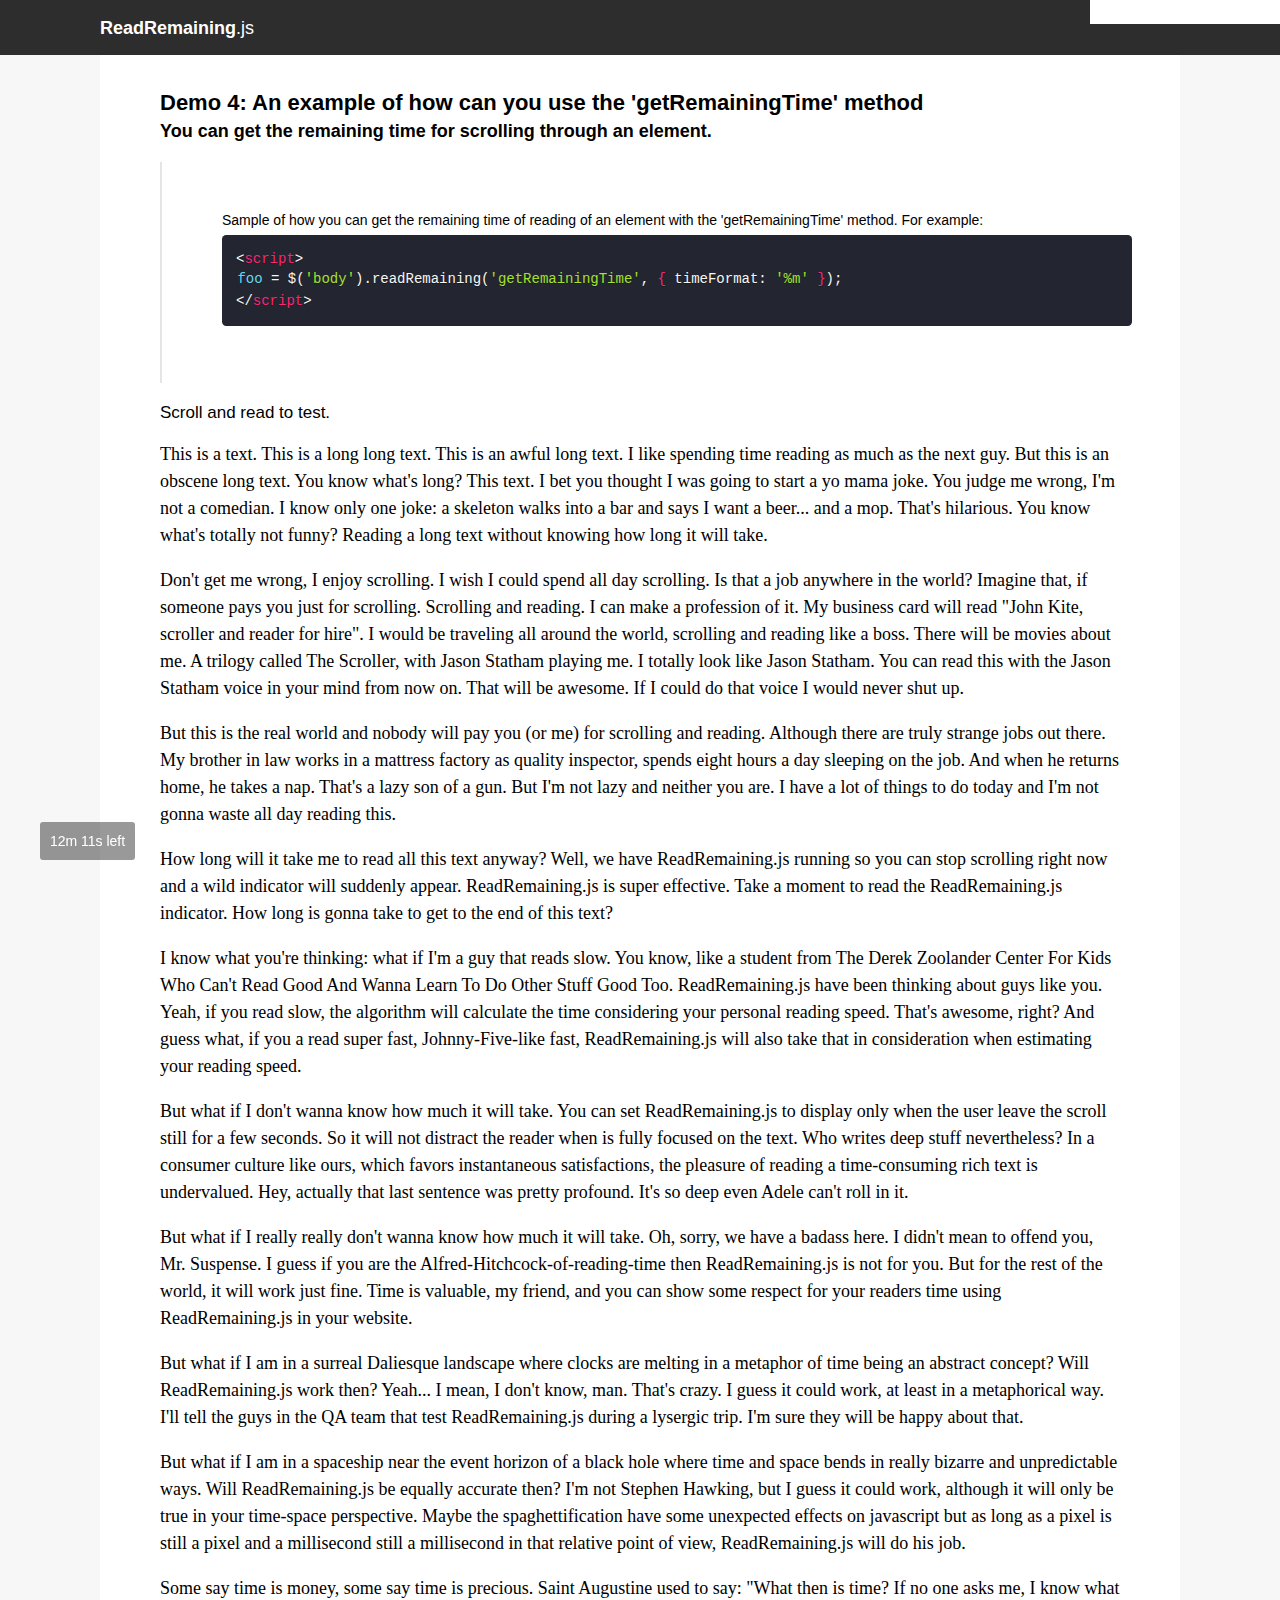
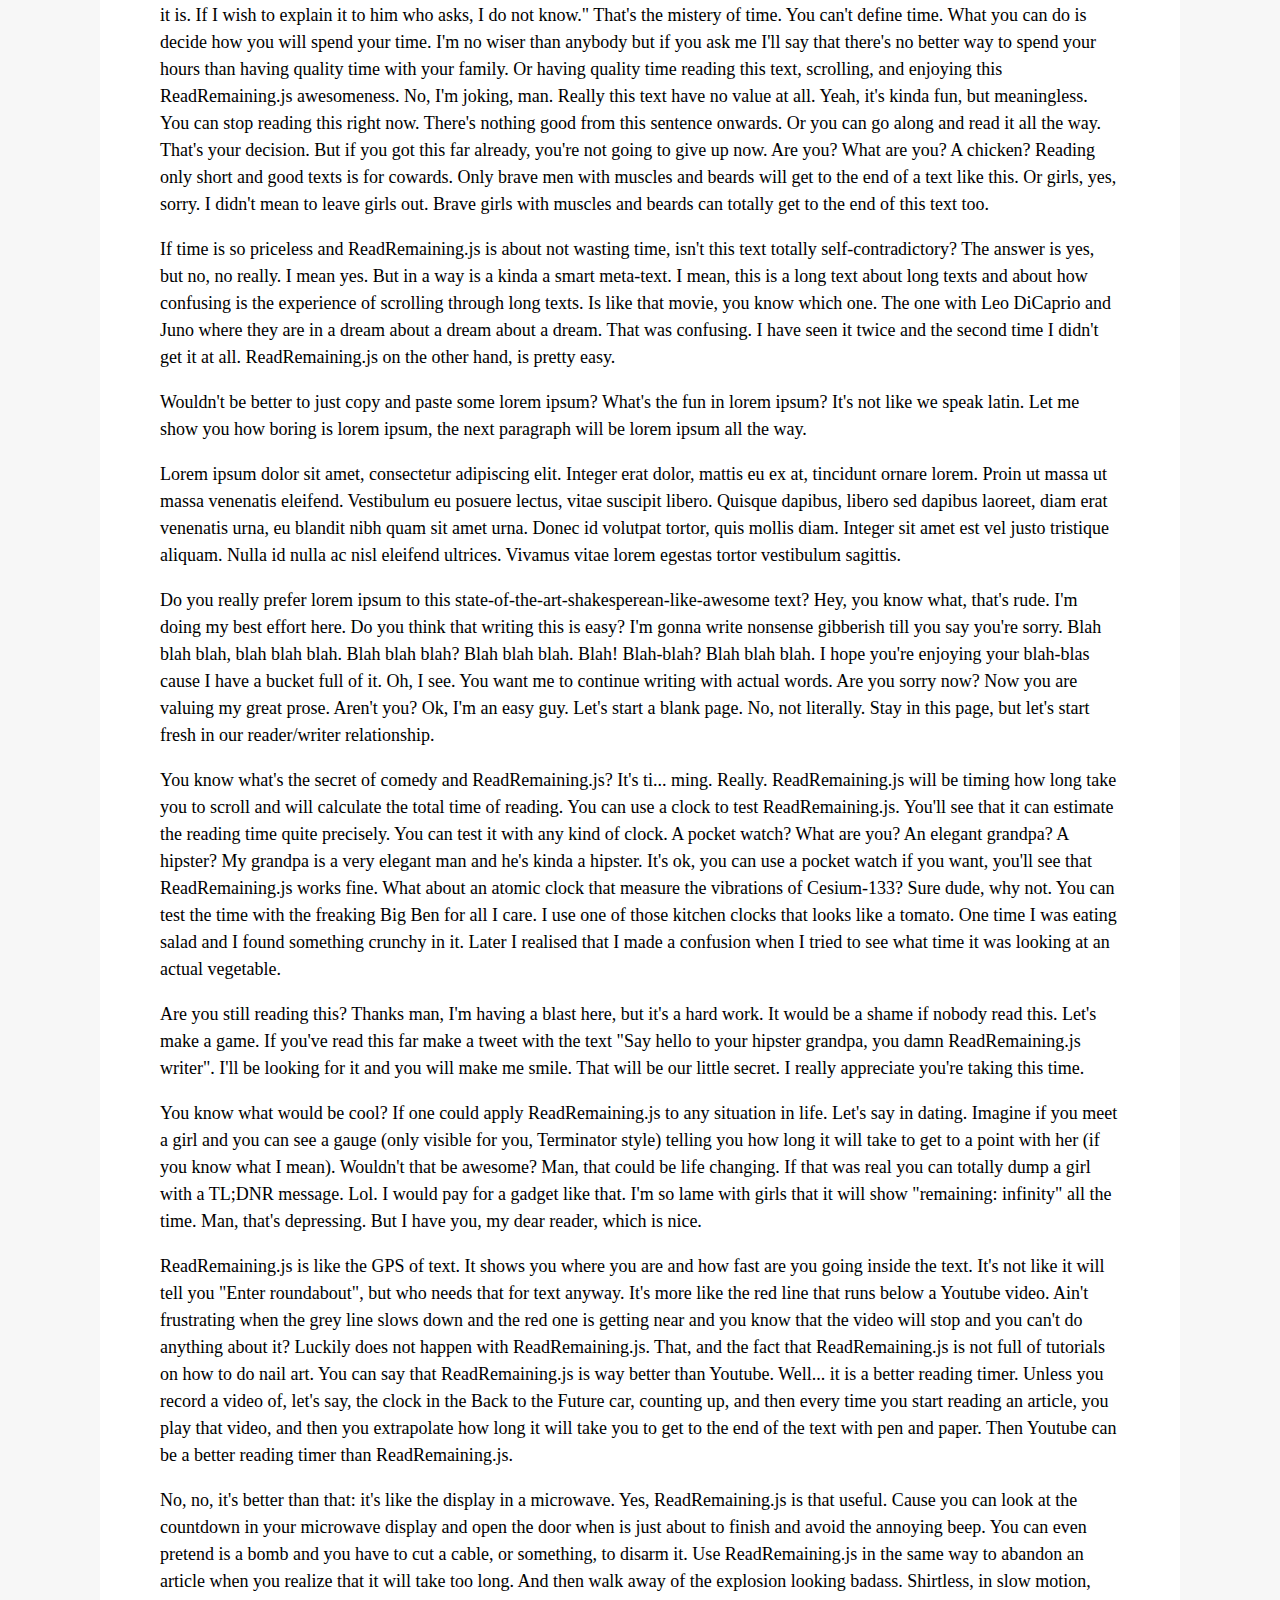
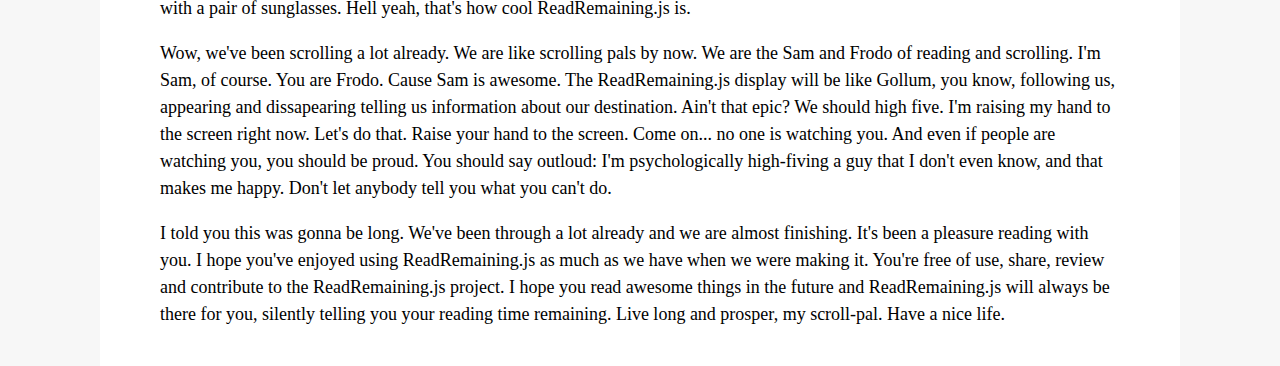
<file: readremaining/demos/demo4.html>
<!DOCTYPE html>
<html>
<head>
<title>Demo 4: Sample of the getRemainingTime method.</title>
<meta http-equiv="Content-Type" content="text/html; charset=UTF-8"/>
<link rel="stylesheet" href="style.css"/>
<link rel="stylesheet" href="../css/rr_light.css"/>
<link rel="icon" type="image/png" href="images/favicon.png"/>
</head>
<body>
	<div class="header white">
		<div class="wrap">
			<div id="logo"><a href="#"><h1>ReadRemaining<span>.js</span></h1></a></div>
		</div>
	</div>

	<div class="wrap demoText">
		<h1>Demo 4: An example of how can you use the 'getRemainingTime' method</h1>
		<h2>You can get the remaining time for scrolling through an element.</h2>

		<div class="demoInstruction">
			<div class="wrap">

				Sample of how you can get the remaining time of reading of an element with the 'getRemainingTime' method. For example:

				<pre class="language-markup"><code class="language-markup"><span class="token script language-javascript"><span class="token tag"><span class="token tag"><span class="token punctuation">&lt;</span>script</span></span><span class="token punctuation">&gt;</span>
<code class=" language-javascript"><span class="token keyword">foo</span> <span class="token operator">=</span> <span class="token function">$</span><span class="token punctuation">(</span><span class="token string">'body'</span><span class="token punctuation">)</span><span class="token punctuation">.</span><span class="token function">readRemaining</span><span class="token punctuation">(<span class="token string">'getRemainingTime'</span>, <span class="token tag">{</span> timeFormat: <span class="token string">'%m'</span> <span class="token tag">}</span></span><span class="token punctuation">)</span><span class="token punctuation">;</span></code>
<span class="token tag"><span class="token tag"><span class="token punctuation">&lt;/</span>script</span><span class="token punctuation">&gt;</span></span></span></code></pre>

			</div>
		</div>

		<div>
      Scroll and read to test.
		</div>

		<p>
			This is a text. This is a long long text. This is an awful long text. I like spending time reading as much as the next guy. But this is an obscene long text. You know what's long? This text. I bet you thought I was going to start a yo mama joke. You judge me wrong, I'm not a comedian. I know only one joke: a skeleton walks into a bar and says I want a beer... and a mop. That's hilarious. You know what's totally not funny? Reading a long text without knowing how long it will take.
		</p>
		<p>
			Don't get me wrong, I enjoy scrolling. I wish I could spend all day scrolling. Is that a job anywhere in the world? Imagine that, if someone pays you just for scrolling. Scrolling and reading. I can make a profession of it. My business card will read "John Kite, scroller and reader for hire". I would be traveling all around the world, scrolling and reading like a boss. There will be movies about me. A trilogy called The Scroller, with Jason Statham playing me. I totally look like Jason Statham. You can read this with the Jason Statham voice in your mind from now on. That will be awesome. If I could do that voice I would never shut up.
		</p>
		<p>
			But this is the real world and nobody will pay you (or me) for scrolling and reading. Although there are truly strange jobs out there. My brother in law works in a mattress factory as quality inspector, spends eight hours a day sleeping on the job. And when he returns home, he takes a nap. That's a lazy son of a gun. But I'm not lazy and neither you are. I have a lot of things to do today and I'm not gonna waste all day reading this.
		</p>
		<p>
			How long will it take me to read all this text anyway? Well, we have ReadRemaining.js running so you can stop scrolling right now and a wild indicator will suddenly appear. ReadRemaining.js is super effective. Take a moment to read the ReadRemaining.js indicator. How long is gonna take to get to the end of this text?
		</p>
		<p>
			I know what you're thinking: what if I'm a guy that reads slow. You know, like a student from The Derek Zoolander Center For Kids Who Can't Read Good And Wanna Learn To Do Other Stuff Good Too. ReadRemaining.js have been thinking about guys like you. Yeah, if you read slow, the algorithm will calculate the time considering your personal reading speed. That's awesome, right? And guess what, if you a read super fast, Johnny-Five-like fast, ReadRemaining.js will also take that in consideration when estimating your reading speed.
		</p>
		<p>
			But what if I don't wanna know how much it will take. You can set ReadRemaining.js to display only when the user leave the scroll still for a few seconds. So it will not distract the reader when is fully focused on the text. Who writes deep stuff nevertheless? In a consumer culture like ours, which favors instantaneous satisfactions, the pleasure of reading a time-consuming rich text is undervalued. Hey, actually that last sentence was pretty profound. It's so deep even Adele can't roll in it.
		</p>
		<p>
			But what if I really really don't wanna know how much it will take. Oh, sorry, we have a badass here. I didn't mean to offend you, Mr. Suspense. I guess if you are the Alfred-Hitchcock-of-reading-time then ReadRemaining.js is not for you. But for the rest of the world, it will work just fine. Time is valuable, my friend, and you can show some respect for your readers time using ReadRemaining.js in your website.
		</p>
		<p>
			But what if I am in a surreal Daliesque landscape where clocks are melting in a metaphor of time being an abstract concept? Will ReadRemaining.js work then? Yeah... I mean, I don't know, man. That's crazy. I guess it could work, at least in a metaphorical way. I'll tell the guys in the QA team that test ReadRemaining.js during a lysergic trip. I'm sure they will be happy about that.
		</p>
		<p>
			But what if I am in a spaceship near the event horizon of a black hole where time and space bends in really bizarre and unpredictable ways. Will ReadRemaining.js be equally accurate then? I'm not Stephen Hawking, but I guess it could work, although it will only be true in your time-space perspective. Maybe the spaghettification have some unexpected effects on javascript but as long as a pixel is still a pixel and a millisecond still a millisecond in that relative point of view, ReadRemaining.js will do his job.
		</p>
		<p>
			Some say time is money, some say time is precious. Saint Augustine used to say: "What then is time? If no one asks me, I know what it is. If I wish to explain it to him who asks, I do not know." That's the mistery of time. You can't define time. What you can do is decide how you will spend your time. I'm no wiser than anybody but if you ask me I'll say that there's no better way to spend your hours than having quality time with your family. Or having quality time reading this text, scrolling, and enjoying this ReadRemaining.js awesomeness. No, I'm joking, man. Really this text have no value at all. Yeah, it's kinda fun, but meaningless. You can stop reading this right now. There's nothing good from this sentence onwards. Or you can go along and read it all the way. That's your decision. But if you got this far already, you're not going to give up now. Are you? What are you? A chicken? Reading only short and good texts is for cowards. Only brave men with muscles and beards will get to the end of a text like this. Or girls, yes, sorry. I didn't mean to leave girls out. Brave girls with muscles and beards can totally get to the end of this text too.
		</p>
		<p>
			If time is so priceless and ReadRemaining.js is about not wasting time, isn't this text totally self-contradictory? The answer is yes, but no, no really. I mean yes. But in a way is a kinda a smart meta-text. I mean, this is a long text about long texts and about how confusing is the experience of scrolling through long texts. Is like that movie, you know which one. The one with Leo DiCaprio and Juno where they are in a dream about a dream about a dream. That was confusing. I have seen it twice and the second time I didn't get it at all. ReadRemaining.js on the other hand, is pretty easy.
		</p>
		<p>
			Wouldn't be better to just copy and paste some lorem ipsum? What's the fun in lorem ipsum? It's not like we speak latin. Let me show you how boring is lorem ipsum, the next paragraph will be lorem ipsum all the way.
		</p>
		<p>
			Lorem ipsum dolor sit amet, consectetur adipiscing elit. Integer erat dolor, mattis eu ex at, tincidunt ornare lorem. Proin ut massa ut massa venenatis eleifend. Vestibulum eu posuere lectus, vitae suscipit libero. Quisque dapibus, libero sed dapibus laoreet, diam erat venenatis urna, eu blandit nibh quam sit amet urna. Donec id volutpat tortor, quis mollis diam. Integer sit amet est vel justo tristique aliquam. Nulla id nulla ac nisl eleifend ultrices. Vivamus vitae lorem egestas tortor vestibulum sagittis.
		</p>
		<p>
			Do you really prefer lorem ipsum to this state-of-the-art-shakesperean-like-awesome text? Hey, you know what, that's rude. I'm doing my best effort here. Do you think that writing this is easy? I'm gonna write nonsense gibberish till you say you're sorry. Blah blah blah, blah blah blah. Blah blah blah? Blah blah blah. Blah! Blah-blah? Blah blah blah. I hope you're enjoying your blah-blas cause I have a bucket full of it. Oh, I see. You want me to continue writing with actual words. Are you sorry now? Now you are valuing my great prose. Aren't you? Ok, I'm an easy guy. Let's start a blank page. No, not literally. Stay in this page, but let's start fresh in our reader/writer relationship.
		</p>
		<p>
			You know what's the secret of comedy and ReadRemaining.js? It's ti... ming. Really. ReadRemaining.js will be timing how long take you to scroll and will calculate the total time of reading. You can use a clock to test ReadRemaining.js. You'll see that it can estimate the reading time quite precisely. You can test it with any kind of clock. A pocket watch? What are you? An elegant grandpa? A hipster? My grandpa is a very elegant man and he's kinda a hipster. It's ok, you can use a pocket watch if you want, you'll see that ReadRemaining.js works fine. What about an atomic clock that measure the vibrations of Cesium-133? Sure dude, why not. You can test the time with the freaking Big Ben for all I care. I use one of those kitchen clocks that looks like a tomato. One time I was eating salad and I found something crunchy in it. Later I realised that I made a confusion when I tried to see what time it was looking at an actual vegetable.
		</p>
		<p>
			Are you still reading this? Thanks man, I'm having a blast here, but it's a hard work. It would be a shame if nobody read this. Let's make a game. If you've read this far make a tweet with the text "Say hello to your hipster grandpa, you damn ReadRemaining.js writer". I'll be looking for it and you will make me smile. That will be our little secret. I really appreciate you're taking this time.
		</p>
		<p>
			You know what would be cool? If one could apply ReadRemaining.js to any situation in life. Let's say in dating. Imagine if you meet a girl and you can see a gauge (only visible for you, Terminator style) telling you how long it will take to get to a point with her (if you know what I mean). Wouldn't that be awesome? Man, that could be life changing. If that was real you can totally dump a girl with a TL;DNR message. Lol. I would pay for a gadget like that. I'm so lame with girls that it will show "remaining: infinity" all the time. Man, that's depressing. But I have you, my dear reader, which is nice.
		</p>
		<p>
			ReadRemaining.js is like the GPS of text. It shows you where you are and how fast are you going inside the text. It's not like it will tell you "Enter roundabout", but who needs that for text anyway. It's more like the red line that runs below a Youtube video. Ain't frustrating when the grey line slows down and the red one is getting near and you know that the video will stop and you can't do anything about it? Luckily does not happen with ReadRemaining.js. That, and the fact that ReadRemaining.js is not full of tutorials on how to do nail art. You can say that ReadRemaining.js is way better than Youtube. Well... it is a better reading timer. Unless you record a video of, let's say, the clock in the Back to the Future car, counting up, and then every time you start reading an article, you play that video, and then you extrapolate how long it will take you to get to the end of the text with pen and paper. Then Youtube can be a better reading timer than ReadRemaining.js.
		</p>
		<p>
			No, no, it's better than that: it's like the display in a microwave. Yes, ReadRemaining.js is that useful. Cause you can look at the countdown in your microwave display and open the door when is just about to finish and avoid the annoying beep. You can even pretend is a bomb and you have to cut a cable, or something, to disarm it. Use ReadRemaining.js in the same way to abandon an article when you realize that it will take too long. And then walk away of the explosion looking badass. Shirtless, in slow motion, with a pair of sunglasses. Hell yeah, that's how cool ReadRemaining.js is.
		</p>
		<p>
			Wow, we've been scrolling a lot already. We are like scrolling pals by now. We are the Sam and Frodo of reading and scrolling. I'm Sam, of course. You are Frodo. Cause Sam is awesome. The ReadRemaining.js display will be like Gollum, you know, following us, appearing and dissapearing telling us information about our destination. Ain't that epic? We should high five. I'm raising my hand to the screen right now. Let's do that. Raise your hand to the screen. Come on... no one is watching you. And even if people are watching you, you should be proud. You should say outloud: I'm psychologically high-fiving a guy that I don't even know, and that makes me happy. Don't let anybody tell you what you can't do.
		</p>
		<p>
			I told you this was gonna be long. We've been through a lot already and we are almost finishing. It's been a pleasure reading with you. I hope you've enjoyed using ReadRemaining.js as much as we have when we were making it. You're free of use, share, review and contribute to the ReadRemaining.js project. I hope you read awesome things in the future and ReadRemaining.js will always be there for you, silently telling you your reading time remaining. Live long and prosper, my scroll-pal. Have a nice life.
		</p>
	</div>
	<div id="showAlerts" style="width:150px;background:#fff;position:fixed;right:0;top:0;padding:12px 20px;font-size:14px;">
	</div>

<script src="jquery.min.js"></script>
<script src="../src/readremaining.jquery.js"></script>
<script>
	$('body').readRemaining({ showGaugeOnStart: true });

	// The next lines are just an example of how you can use the getRemainingTime method
	var currentMsg = 1;
	var lastContentToShowed = '';
	var prevScrollPos = 0;
	var displayedMessage = Array();
	var scrollOffsetTilMessage = 150;
	var messageDuration = 150;
	var delayBetween = 100;
	var currentMsgSince = scrollOffsetTilMessage;
	var contentToShow = '';
	var messages = Array();

	$(window).scroll(function() {
		if ($('body').scrollTop() > prevScrollPos) {

			prevScrollPos = $('#textContainer').scrollTop();

			remainingMinutes = $('body').readRemaining('getRemainingTime', {timeFormat : '%m'})*1;

			messages[1] = 'If you leave the reading right now you can <strong>take a little nap of '+remainingMinutes+' minutes</strong> on the remaining time.';
			messages[2] = 'Leaving now you can <strong>watch a '+remainingMinutes+' minutes long cat video</strong> with the remaining time.';
			messages[3] = 'Go away now and you can <strong>have a cup of tea for '+remainingMinutes+' minutes</strong> with the remaining time.';
			messages[4] = 'If you leave you can <strong>pet your hamster for '+remainingMinutes+' minutes</strong> for the remaining time.';
			if (remainingMinutes > 0) {
				for (var r = 5; r >= 1; r--) {
					if ((currentMsg == r) && ($('body').scrollTop() > currentMsgSince) && (typeof displayedMessage[currentMsg] === 'undefined')) {
						displayedMessage[currentMsg] = messages[currentMsg];
						contentToShow = displayedMessage[currentMsg];
					}
				}
			}
			if (($('body').scrollTop() > (currentMsgSince+messageDuration))) {
				contentToShow = '';
				currentMsg++;
				currentMsgSince += messageDuration+delayBetween;
			}
			if (lastContentToShowed != contentToShow) {
				$('#showAlerts').html(contentToShow);
				lastContentToShowed = contentToShow;
			}
		}

	});
</script>
</body>
</html>
</file>
<file: readremaining/demos/style.css>
body {
  margin: 0;
  padding: 0;
  background: #f7f7f7;
  font-family: "Open Sans", sans-serif;
  -webkit-font-smoothing: antialiased;
  -moz-font-smoothing: antialiased;
  font-smoothing: antialiased;
}
a {
  color: #000;
}
.header {
  background: #2d2d2d;
  padding-top: 3px;
  height: 52px;
}
.header h1 {
  font-size: 18px;
  margin: 0;
  padding: 0;
}
.header h1 a {
  cursor: pointer;
}
.header .wrap {
  padding: 15px 0;
  width: 90%;
}
.header a {
  text-decoration: none;
  font-weight: bold;
}
.header a span {
  font-weight: lighter;
}
.header.white a {
  color: white;
}

#logo {
  float: left;
  width: 160px;
}

#nav {
  float: right;
}
#nav ul {
  margin: 0;
  padding: 0;
}
#nav ul li {
  float: left;
  list-style: none;
}
#nav ul li a {
  font-size: 14px;
  padding: 0 10px;
  font-weight: normal;
  -webkit-font-smoothing: auto;
  cursor: pointer;
}

.wrap {
  margin: auto;
  max-width: 1080px;
  width: 95%;
  padding: 20px 60px
}

.demoText{
  font-size: 17px;
  background: #FFF;
  box-sizing: border-box;
}
.demoText h1{
  font-size: 22px;
  margin-bottom: 0;
}
.demoText h2{
  font-size: 18px;
  margin-top: 5px;
}
.demoText p{
  font-size: 18px;
  font-family: serif;
  line-height: 27px
}
.demoInstruction{
  border-left: 2px solid #e5e5e5;
  padding: 30px 0px;
  margin: 20px 0;
  font-size: 14px;
  font-family: "Open Sans", sans-serif;
}
.demoInstruction .wrap{
  max-width: 1040px;
}

code[class*="language-"],
pre[class*="language-"] {
  color: #f8f8f2;
  text-shadow: 0 1px rgba(0, 0, 0, 0.3);
  font-family: Consolas, Monaco, 'Andale Mono', monospace;
  direction: ltr;
  text-align: left;
  white-space: pre;
  word-spacing: normal;
  word-break: normal;
  line-height: 1.5;

  -moz-tab-size: 4;
  -o-tab-size: 4;
  tab-size: 4;

  -webkit-hyphens: none;
  -moz-hyphens: none;
  -ms-hyphens: none;
  hyphens: none;
}

/* Code blocks */
pre[class*="language-"] {
  padding: 1em;
  margin: .5em 0;
  overflow: auto;
  border-radius: 0.3em;
}

:not(pre) > code[class*="language-"],
pre[class*="language-"] {
  background: #232530;
}

/* Inline code */
:not(pre) > code[class*="language-"] {
  padding: .1em;
  border-radius: .3em;
}

.token.comment,
.token.prolog,
.token.doctype,
.token.cdata {
  color: slategray;
}

.token.punctuation {
  color: #f8f8f2;
}

.namespace {
  opacity: .7;
}

.token.property,
.token.tag,
.token.constant,
.token.symbol,
.token.deleted {
  color: #f92672;
}

.token.boolean,
.token.number {
  color: #ae81ff;
}

.token.selector,
.token.attr-name,
.token.string,
.token.char,
.token.builtin,
.token.inserted {
  color: #a6e22e;
}

.token.operator,
.token.entity,
.token.url,
.language-css .token.string,
.style .token.string,
.token.variable {
  color: #f8f8f2;
}

.token.atrule,
.token.attr-value {
  color: #e6db74;
}

.token.keyword {
  color: #66d9ef;
}

.token.regex,
.token.important {
  color: #fd971f;
}

.token.important,
.token.bold {
  font-weight: bold;
}
.token.italic {
  font-style: italic;
}

.token.entity {
  cursor: help;
}

pre.line-numbers {
  position: relative;
  padding-left: 3.8em;
  counter-reset: linenumber;
}

pre.line-numbers > code {
  position: relative;
}

pre.line-numbers {
  position: relative;
  padding-top: 1em;
  padding-bottom: 1em;
  padding-left: 3.8em;
  counter-reset: linenumber;
  overflow-y: hidden;
  width: 100%;
  box-sizing: border-box;
}

pre.line-numbers > code {
  position: relative;
  width: 100%
}

.line-numbers .line-numbers-rows {
  position: absolute;
  pointer-events: none;
  top: -1.2em;
  bottom: -1.2em;
  background: #2A2B38;
  font-size: 100%;
  left: -3.8em;
  padding-top: 1em;
  padding-bottom: 1em;
  color: #363f4d;
  text-align: center;
  width: 3em; /* works for line-numbers below 1000 lines */
  letter-spacing: -1px;

  -webkit-user-select: none;
  -moz-user-select: none;
  -ms-user-select: none;
  user-select: none;
}

.line-numbers-rows > span {
  pointer-events: none;
  display: block;
  counter-increment: linenumber;
}

.line-numbers-rows > span:before {
  content: counter(linenumber);
  color: #999;
  display: block;
  padding-right: 0.8em;
  text-align: right;
}
</file>
<file: readremaining/css/rr_light.css>
.readRemainingGauge {
	position: fixed;
	font-weight: bold;
	font-size: 13px;
	border-radius: 3px;
	left: 40px;
	bottom: 40px;
	width: 95px;
	height: 38px;
	line-height: 38px;
	text-align: center;
	font-family: "Open Sans", sans-serif;
	font-size: 14px;
	font-weight: normal;
	background: rgba(0, 0, 0, 0.4);
	color: white;

	opacity: 1;
	-webkit-transition: opacity 0.45s ease;
	-moz-transition:    opacity 0.45s ease;
	-o-transition:      opacity 0.45s ease;
	transition:         opacity 0.45s ease;

}
.readRemainingGauge.hidden {
	opacity: 0;
	-moz-transition-property: none;
	-webkit-transition-property: none;
	-o-transition-property: none;
	transition-property: none;
}
</file>
